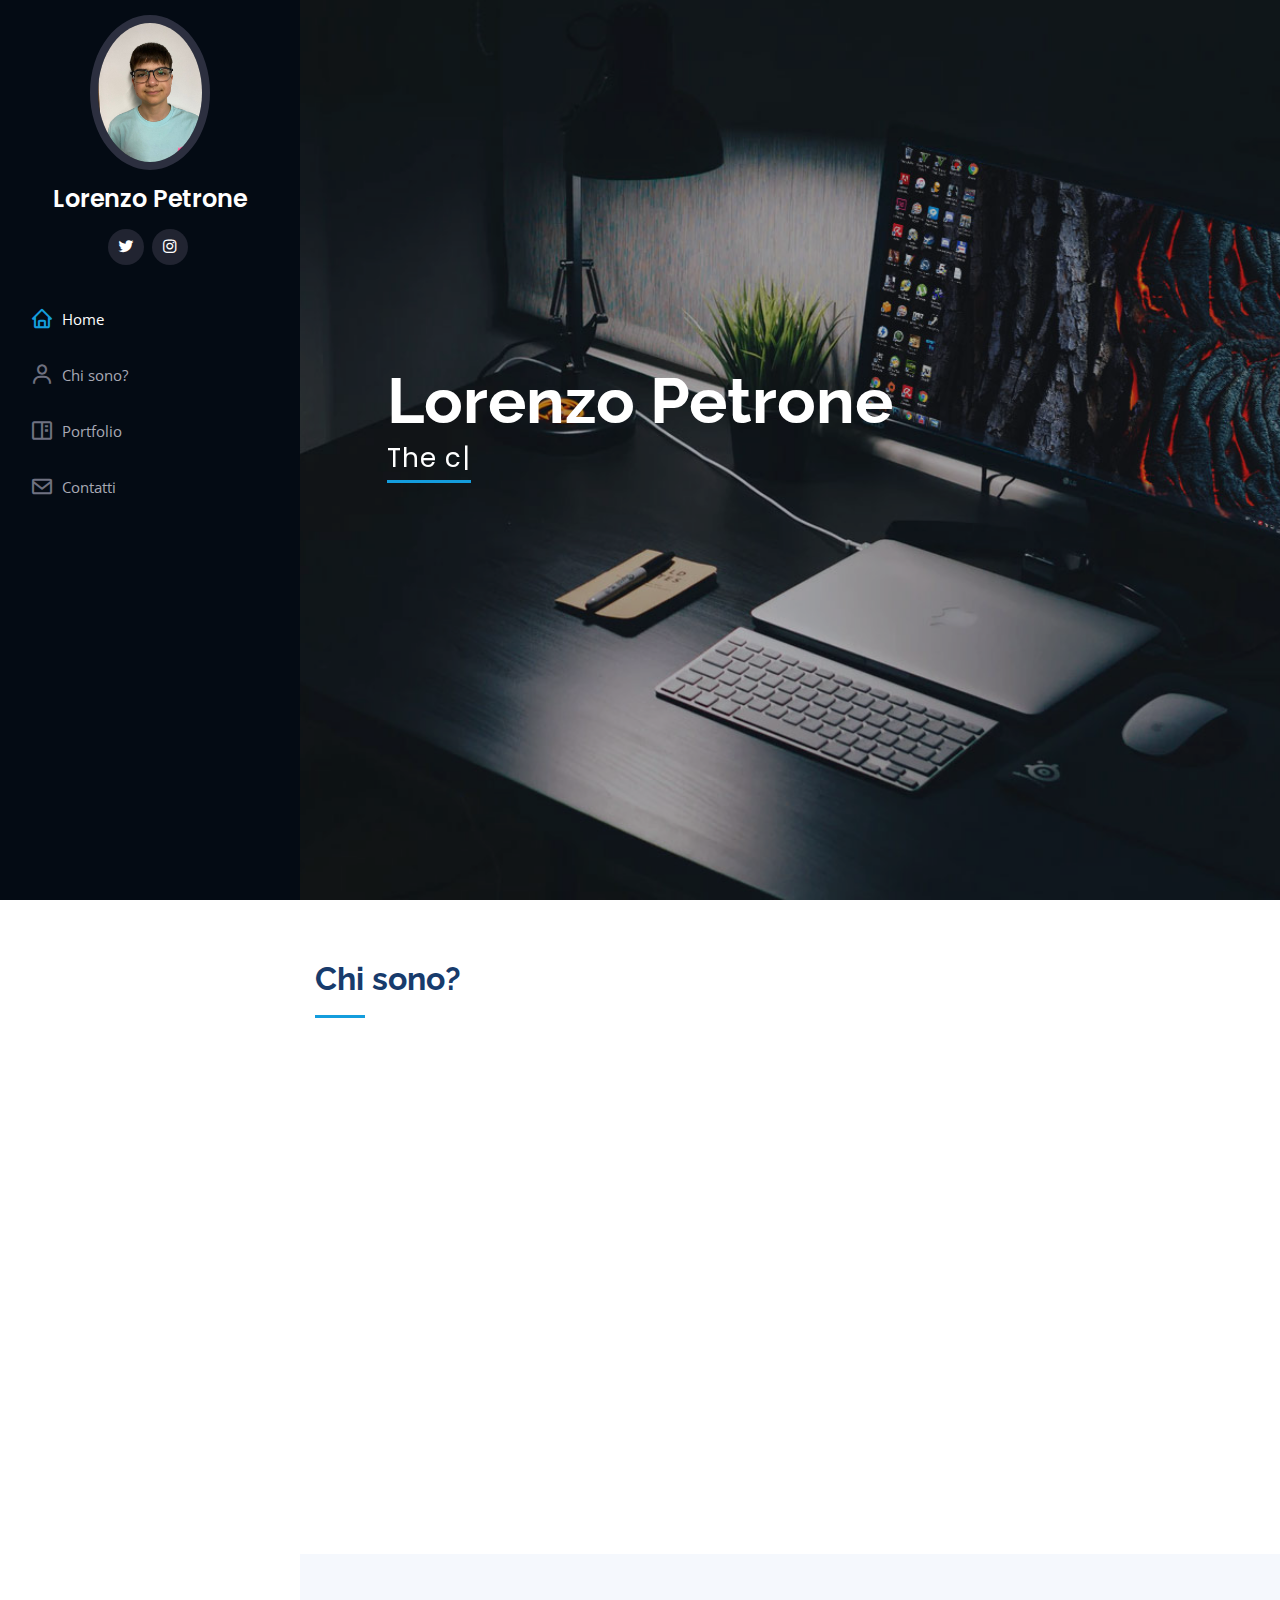
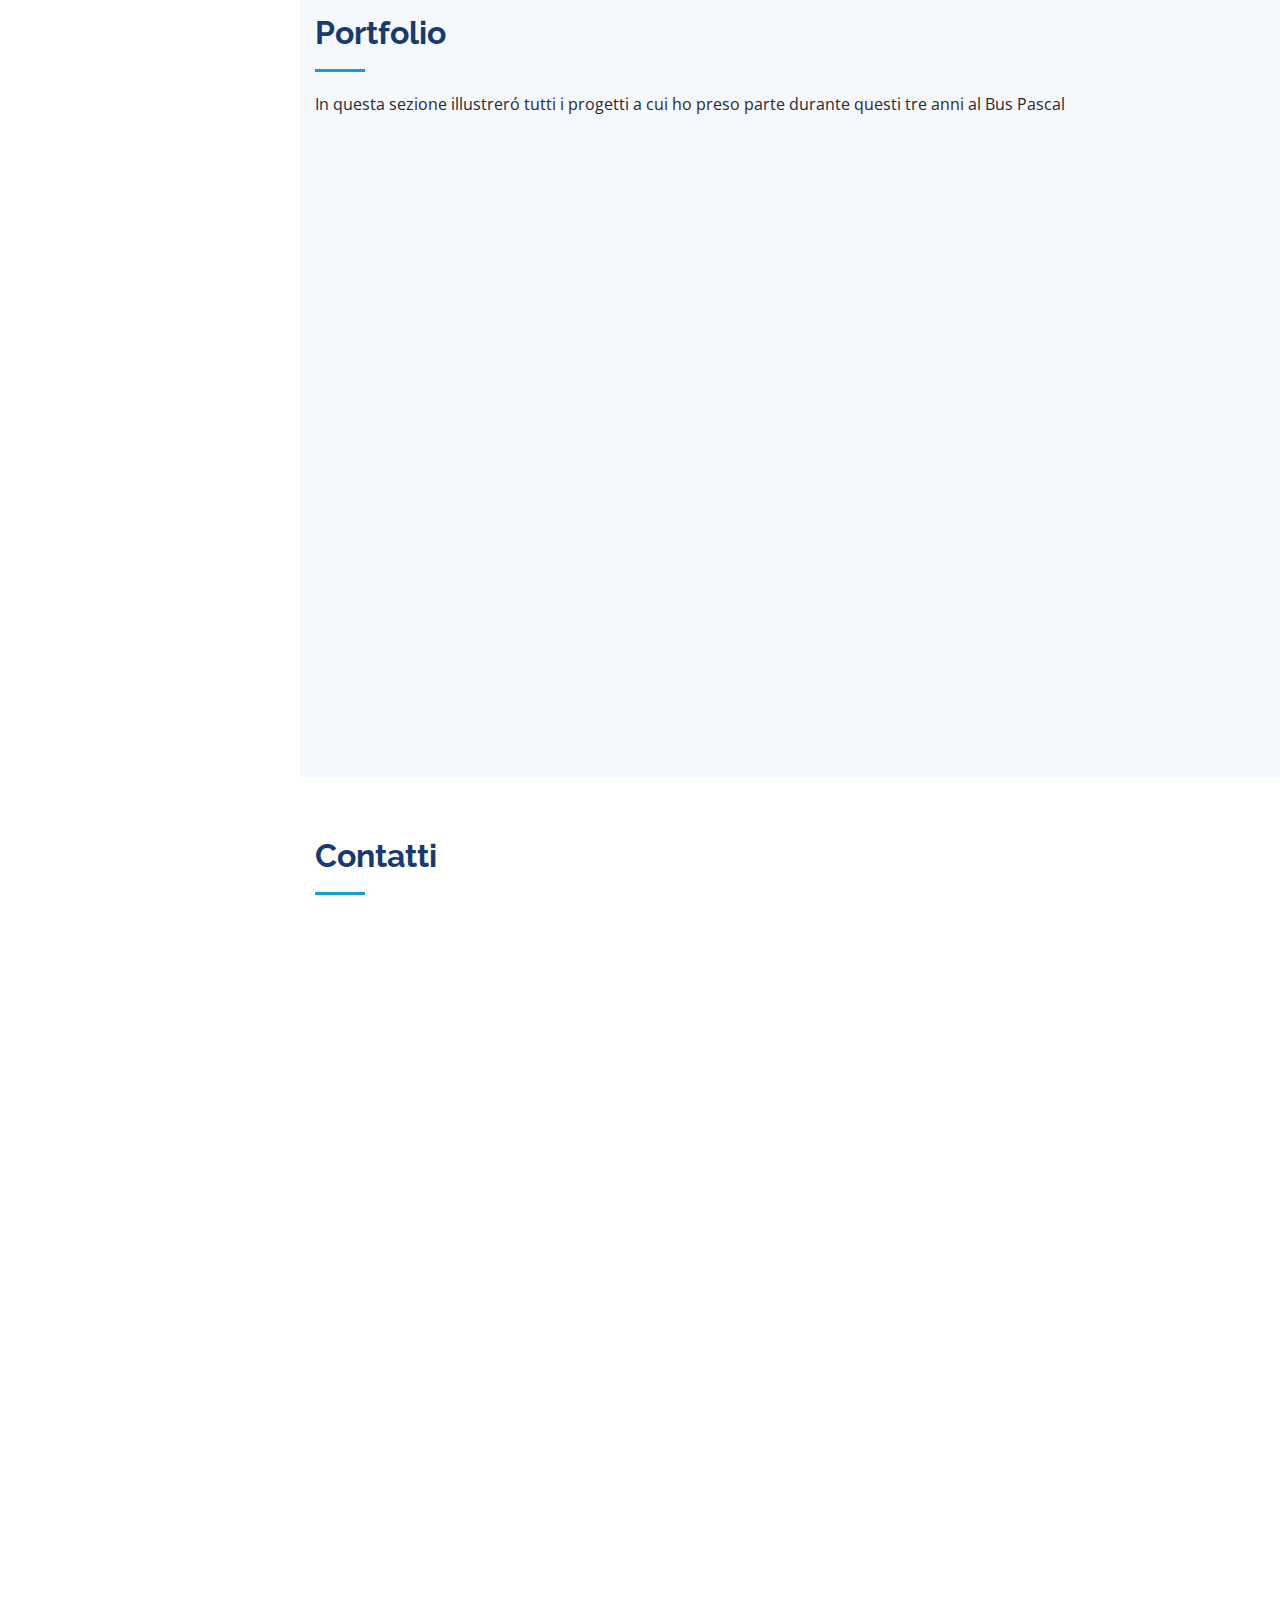
<file: index.html>
<!DOCTYPE html>
<html lang="en">

<head>
  <meta charset="utf-8">
  <meta content="width=device-width, initial-scale=1.0" name="viewport">

  <title>Portfolio</title>
  <meta content="" name="description">
  <meta content="" name="keywords">

  <!-- Favicons -->
  <link href="assets/img/favicon.png" rel="icon">
  <link href="assets/img/icona.png" rel="apple-touch-icon">

  <!-- Google Fonts -->
  <link href="https://fonts.googleapis.com/css?family=Open+Sans:300,300i,400,400i,600,600i,700,700i|Raleway:300,300i,400,400i,500,500i,600,600i,700,700i|Poppins:300,300i,400,400i,500,500i,600,600i,700,700i" rel="stylesheet">

  <!-- Vendor CSS Files -->
  <link href="assets/vendor/bootstrap/css/bootstrap.min.css" rel="stylesheet">
  <link href="assets/vendor/icofont/icofont.min.css" rel="stylesheet">
  <link href="assets/vendor/boxicons/css/boxicons.min.css" rel="stylesheet">
  <link href="assets/vendor/venobox/venobox.css" rel="stylesheet">
  <link href="assets/vendor/owl.carousel/assets/owl.carousel.min.css" rel="stylesheet">
  <link href="assets/vendor/aos/aos.css" rel="stylesheet">

  <!-- Template Main CSS File -->
  <link href="assets/css/style.css" rel="stylesheet">


</head>

<body>

  <!-- ======= Mobile nav toggle button ======= -->
  <button type="button" class="mobile-nav-toggle d-xl-none"><i class="icofont-navigation-menu"></i></button>

  <!-- ======= Header ======= -->
  <header id="header">
    <div class="d-flex flex-column">

      <div class="profile">
        <img src="assets/img/lorenzo.jpeg" alt="" class="img-fluid rounded-circle">
        <h1 class="text-light"><a href="index.html">Lorenzo Petrone</a></h1>
        <div class="social-links mt-3 text-center">
          <a href="#" class="twitter"><i class="bx bxl-twitter"></i></a>
          <a href="#" class="instagram"><i class="bx bxl-instagram"></i></a>
        </div>
      </div>

      <nav class="nav-menu">
        <ul>
          <li class="active"><a href="index.html"><i class="bx bx-home"></i> <span>Home</span></a></li>
          <li><a href="#about"><i class="bx bx-user"></i> <span>Chi sono?</span></a></li>
          <li><a href="#portfolio"><i class="bx bx-book-content"></i> Portfolio</a></li>
          <li><a href="#contact"><i class="bx bx-envelope"></i> Contatti</a></li>

        </ul>
      </nav><!-- .nav-menu -->
      <button type="button" class="mobile-nav-toggle d-xl-none"><i class="icofont-navigation-menu"></i></button>

    </div>
  </header><!-- End Header -->

  <!-- ======= Hero Section ======= -->
  <section id="hero" class="d-flex flex-column justify-content-center align-items-center">
    <div class="hero-container" data-aos="fade-in">
      <h1>Lorenzo Petrone</h1>
      <p><span class="typed" data-typed-items="The computer is the bicycle of our mind,Man remains the most extraordinary of computers,I do not fear computers.I fear lack of them,If you think your users are idiots only idiots will use it"></span></p>
    </div>
  </section><!-- End Hero -->

  <main id="main">

    <!-- ======= About Section ======= -->
    <section id="about" class="about">
      <div class="container">

        <div class="section-title">
          <h2>Chi sono?</h2>
        </div>

        <div class="row">
          <div class="col-lg-4" data-aos="fade-right">
            <img src="assets/img/lorenzo.jpeg" class="img-fluid" alt="" style="padding-top: 30px;">
          </div>
          <div class="col-lg-8 pt-4 pt-lg-0 content" data-aos="fade-left">
            <br>
            <br>
            <br>
            <h3>Lorenzo Petrone</h3>
            <p class="font-italic">
              <p>Sono Lorenzo Petrone studio presso la scuola I.I.S. Blaise Pascal ,al momento frequento il quarto anno relativo all'inddirizzo informatico </p>
            </p>
            <br>
            <div class="row">
              <div class="col-lg-6">
                <ul>
                  <li><i class="icofont-rounded-right"></i> <strong>Data di Nascita:</strong>23 Gennaio 2004</li>
                  <li><i class="icofont-rounded-right"></i> <strong>Sito:</strong> www.lorenzopetrone.com</li>
                  <li><i class="icofont-rounded-right"></i> <strong>Telefono:</strong> +39 3703125212</li>
                  
                </ul>
              </div>
              <div class="col-lg-6">
                <ul>
                  <li><i class="icofont-rounded-right"></i> <strong>Cittá:</strong> Reggio Emilia</li>
                  <li><i class="icofont-rounded-right"></i> <strong>Etá:</strong> 17</li>
                  <li><i class="icofont-rounded-right"></i> <strong>Email</strong> lorenzopetrone04@gmail.com</li>
                  
                </ul>
              </div>
            </div>
            
          </div>
        </div>

      </div>
    </section><!-- End About Section -->

    <!-- ======= Portfolio Section ======= -->
    <section id="portfolio" class="portfolio section-bg">
      <div class="container">

        <div class="section-title">
          <h2>Portfolio</h2>
          <p>In questa sezione illustreró tutti i progetti a cui ho preso parte durante questi tre anni al Bus Pascal</p>
        </div>

        <div class="row" data-aos="fade-up">
          <div class="col-lg-12 d-flex justify-content-center">
            <ul id="portfolio-flters">
              <li data-filter="*" class="filter-active">All</li>
              <li data-filter=".filter-primo">2019/20</li>
              <li data-filter=".filter-secondo">2020/21</li>
              <li data-filter=".filter-terzo">2021/22</li>
            </ul>
          </div>
        </div>

        <div class="row portfolio-container" data-aos="fade-up" data-aos-delay="100">

            <div class="col-lg-4 col-md-6 portfolio-item filter-primo">
                <div class="portfolio-wrap">
                    <img src="assets/img/portfolio/Cisco-logo-1.png" class="img-fluid" alt="">
                    <div class="portfolio-links">
                        <a href="assets/img/portfolio/Cisco-logo-1.png" data-gall="portfolioGallery" class="venobox" title="Monta Smonta"><i class="bx bx-plus"></i></a>
                        <a href="montasmonta.html" title="More Details"><i class="bx bx-link"></i></a>
                    </div>
                </div>
            </div>

            <div class="col-lg-4 col-md-6 portfolio-item filter-secondo">
                <div class="portfolio-wrap">
                    <img src="assets/img/portfolio/cna.png" class="img-fluid" alt="">
                    <div class="portfolio-links">
                        <a href="assets/img/portfolio/cna.png" data-gall="portfolioGallery" class="venobox" title="Progetto In Costruzione"><i class="bx bx-plus"></i></a>
                        <a href="CNA.html" title="More Details"><i class="bx bx-link"></i></a>
                    </div>
                </div>
            </div>

            <div class="col-lg-4 col-md-6 portfolio-item filter-terzo">
                <div class="portfolio-wrap">
                    <img src="assets/img/portfolio/seo.jpg" class="img-fluid" alt="">
                    <div class="portfolio-links">
                        <a href="assets/img/portfolio/seo.jpg" data-gall="portfolioGallery" class="venobox" title="Seo"><i class="bx bx-plus"></i></a>
                        <a href="seo.html" title="More Details"><i class="bx bx-link"></i></a>
                    </div>
                </div>
            </div>

            <div class="col-lg-4 col-md-6 portfolio-item filter-terzo">
                <div class="portfolio-wrap">
                    <img src="assets/img/portfolio/alternanza.jpg" class="img-fluid" alt="">
                    <div class="portfolio-links">
                        <a href="assets/img/portfolio/alternanza.jpg" data-gall="portfolioGallery" class="venobox" title="alternzanza"><i class="bx bx-plus"></i></a>
                        <a href="alternanza.html" title="More Details"><i class="bx bx-link"></i></a>
                    </div>
                </div>
            </div>

        </div>

      </div>
    </section><!-- End Portfolio Section -->



    <!-- ======= Contact Section ======= -->
    <section id="contact" class="contact">
      <div class="container">

        <div class="section-title">
          <h2>Contatti</h2>
        </div>

        <div class="row" data-aos="fade-in">

          <div class="col-lg-5 d-flex align-items-stretch">
            <div class="info">
              <div class="address">
                <i class="icofont-google-map"></i>
                <h4>Posizione:</h4>
                <p>Via Tito speri , 8</p>
              </div>

              <div class="email">
                <i class="icofont-envelope"></i>
                <h4>Email:</h4>
                <p>lorenzopetrone04@gmail.com</p>
              </div>

              <div class="phone">
                <i class="icofont-phone"></i>
                <h4>Telefono:</h4>
                <p>+39 370 312 5212</p>
              </div>
              <iframe src="https://www.google.com/maps/embed?pb=!1m18!1m12!1m3!1d2835.4404661417857!2d10.599377551640728!3d44.710621378996855!2m3!1f0!2f0!3f0!3m2!1i1024!2i768!4f13.1!3m3!1m2!1s0x47801b8a8cbc4b45%3A0x7b03db512d915c7a!2sVia%20Tito%20Speri%2C%208%2C%2042124%20Reggio%20Emilia%20RE!5e0!3m2!1sit!2sit!4v1617472714247!5m2!1sit!2sit" frameborder="0" style="border:0; width: 100%; height: 290px;" allowfullscreen></iframe>
            </div>

          </div>

          <div class="col-lg-7 mt-5 mt-lg-0 d-flex align-items-stretch">
            <form action="" method="post" role="form" class="php-email-form">
              <div class="form-row">
                <div class="form-group col-md-6">
                  <label for="name">Nome</label>
                  <input type="text" name="name" class="form-control" id="name" data-rule="minlen:4" data-msg="Please enter at least 4 chars" />
                  <div class="validate"></div>
                </div>
                <div class="form-group col-md-6">
                  <label for="name">Email</label>
                  <input type="email" class="form-control" name="email" id="email" data-rule="email" data-msg="Please enter a valid email" />
                  <div class="validate"></div>
                </div>
              </div>
              <div class="form-group">
                <label for="name">Sogetto</label>
                <input type="text" class="form-control" name="subject" id="subject" data-rule="minlen:4" data-msg="Please enter at least 8 chars of subject" />
                <div class="validate"></div>
              </div>
              <div class="form-group">
                <label for="name">Messaggio</label>
                <textarea class="form-control" name="message" rows="10" data-rule="required" data-msg="Please write something for us"></textarea>
                <div class="validate"></div>
              </div>
              <div class="text-center"><button type="submit">Invia Messaggio</button></div>
            </form>
          </div>

        </div>

      </div>
    </section><!-- End Contact Section -->

  </main><!-- End #main -->


  <a href="#" class="back-to-top"><i class="icofont-simple-up"></i></a>

  <!-- Vendor JS Files -->
  <script src="assets/vendor/jquery/jquery.min.js"></script>
  <script src="assets/vendor/bootstrap/js/bootstrap.bundle.min.js"></script>
  <script src="assets/vendor/jquery.easing/jquery.easing.min.js"></script>
  <script src="assets/vendor/php-email-form/validate.js"></script>
  <script src="assets/vendor/waypoints/jquery.waypoints.min.js"></script>
  <script src="assets/vendor/counterup/counterup.min.js"></script>
  <script src="assets/vendor/isotope-layout/isotope.pkgd.min.js"></script>
  <script src="assets/vendor/venobox/venobox.min.js"></script>
  <script src="assets/vendor/owl.carousel/owl.carousel.min.js"></script>
  <script src="assets/vendor/typed.js/typed.min.js"></script>
  <script src="assets/vendor/aos/aos.js"></script>

  <!-- Template Main JS File -->
  <script src="assets/js/main.js"></script>

</body>

</html>
</file>
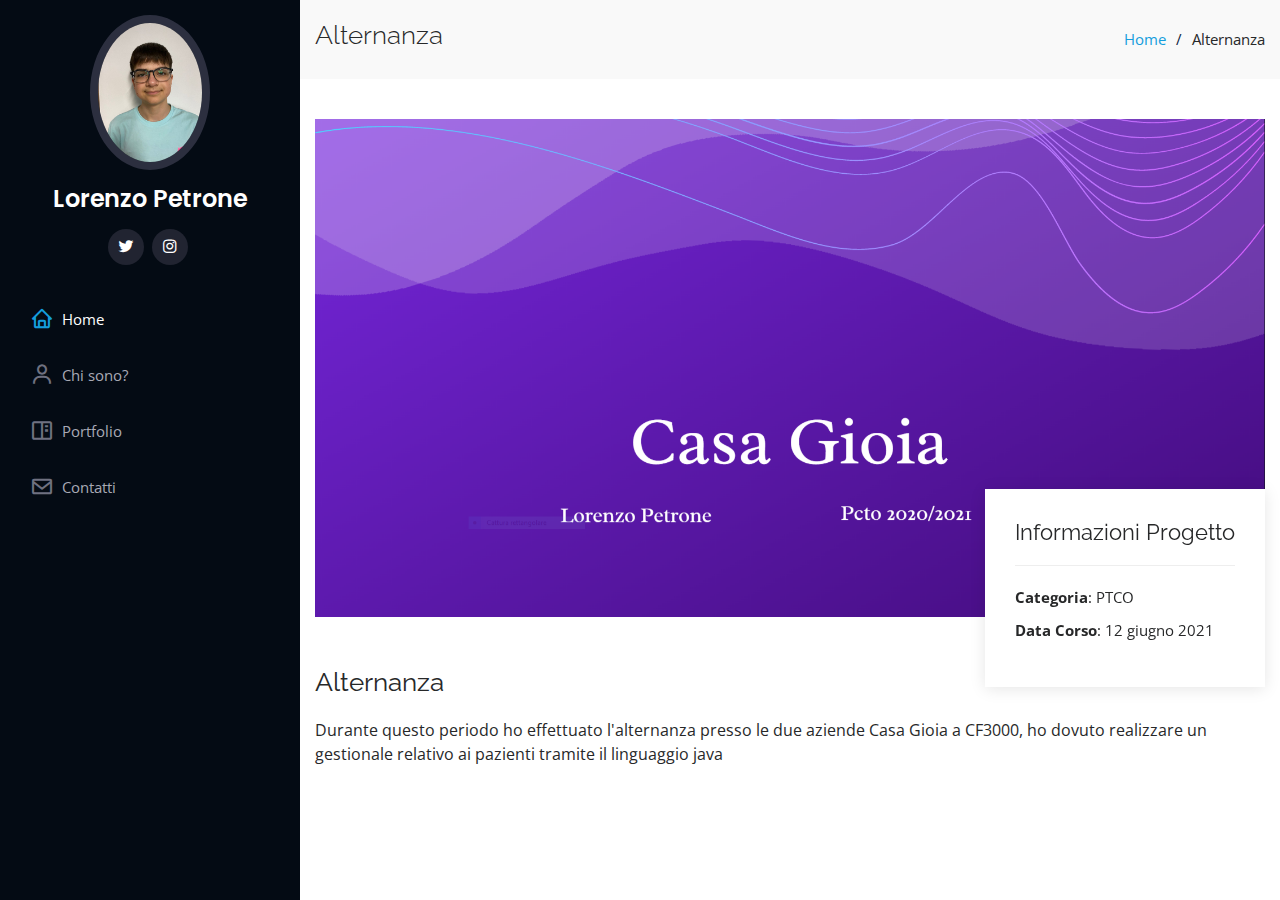
<file: alternanza.html>
<!DOCTYPE html>
<html lang="en">

<head>
  <meta charset="utf-8">
  <meta content="width=device-width, initial-scale=1.0" name="viewport">

  <title>Portfolio</title>
  <meta content="" name="description">
  <meta content="" name="keywords">

  <!-- Favicons -->
  <link href="assets/img/favicon.png" rel="icon">
  <link href="assets/img/apple-touch-icon.png" rel="apple-touch-icon">

  <!-- Google Fonts -->
  <link href="https://fonts.googleapis.com/css?family=Open+Sans:300,300i,400,400i,600,600i,700,700i|Raleway:300,300i,400,400i,500,500i,600,600i,700,700i|Poppins:300,300i,400,400i,500,500i,600,600i,700,700i" rel="stylesheet">

  <!-- Vendor CSS Files -->
  <link href="assets/vendor/bootstrap/css/bootstrap.min.css" rel="stylesheet">
  <link href="assets/vendor/icofont/icofont.min.css" rel="stylesheet">
  <link href="assets/vendor/boxicons/css/boxicons.min.css" rel="stylesheet">
  <link href="assets/vendor/venobox/venobox.css" rel="stylesheet">
  <link href="assets/vendor/owl.carousel/assets/owl.carousel.min.css" rel="stylesheet">
  <link href="assets/vendor/aos/aos.css" rel="stylesheet">

  <!-- Template Main CSS File -->
  <link href="assets/css/style.css" rel="stylesheet">
</head>

<body>

  <!-- ======= Mobile nav toggle button ======= -->
  <button type="button" class="mobile-nav-toggle d-xl-none"><i class="icofont-navigation-menu"></i></button>

  <!-- ======= Header ======= -->
  <header id="header">
    <div class="d-flex flex-column">

      <div class="profile">
        <img src="assets/img/lorenzo.jpeg" alt="" class="img-fluid rounded-circle">
        <h1 class="text-light"><a href="index.html">Lorenzo Petrone</a></h1>
        <div class="social-links mt-3 text-center">
          <a href="#" class="twitter"><i class="bx bxl-twitter"></i></a>
          <a href="#" class="instagram"><i class="bx bxl-instagram"></i></a>
        </div>
      </div>

      <nav class="nav-menu">
        <ul>
          <li class="active"><a href="index.html"><i class="bx bx-home"></i> <span>Home</span></a></li>
          <li><a href="#about"><i class="bx bx-user"></i> <span>Chi sono?</span></a></li>
          <li><a href="#portfolio"><i class="bx bx-book-content"></i> Portfolio</a></li>
          <li><a href="#contact"><i class="bx bx-envelope"></i> Contatti</a></li>

        </ul>
      </nav><!-- .nav-menu -->
      <button type="button" class="mobile-nav-toggle d-xl-none"><i class="icofont-navigation-menu"></i></button>

    </div>
  </header><!-- End Header -->

  <main id="main">

    <!-- ======= Breadcrumbs ======= -->
    <section id="breadcrumbs" class="breadcrumbs">
      <div class="container">

        <div class="d-flex justify-content-between align-items-center">
          <h2>Alternanza</h2>
          <ol>
            <li><a href="index.html">Home</a></li>
            <li>Alternanza</li>
          </ol>
        </div>

      </div>
    </section><!-- End Breadcrumbs -->

    <!-- ======= Portfolio Details Section ======= -->
    <section id="portfolio-details" class="portfolio-details">
      <div class="container">

        <div class="portfolio-details-container">

          <div class="owl-carousel portfolio-details-carousel">
            <img src="assets/img/alternanza.PNG" class="img-fluid" alt="">
          </div>

          <div class="portfolio-info">
            <h3>Informazioni Progetto</h3>
            <ul>
              <li><strong>Categoria</strong>: PTCO</li>
              <li><strong>Data Corso</strong>:  12 giugno 2021</li>
            </ul>
          </div>

        </div>

        <div class="portfolio-description">
          <h2>Alternanza</h2>
          <p>
              Durante questo periodo ho effettuato l'alternanza presso le due aziende Casa Gioia a CF3000, ho dovuto realizzare un gestionale relativo ai pazienti tramite il linguaggio java
          </p>
       

      </div>
    </section><!-- End Portfolio Details Section -->



  <a href="#" class="back-to-top"><i class="icofont-simple-up"></i></a>

  <!-- Vendor JS Files -->
  <script src="assets/vendor/jquery/jquery.min.js"></script>
  <script src="assets/vendor/bootstrap/js/bootstrap.bundle.min.js"></script>
  <script src="assets/vendor/jquery.easing/jquery.easing.min.js"></script>
  <script src="assets/vendor/php-email-form/validate.js"></script>
  <script src="assets/vendor/waypoints/jquery.waypoints.min.js"></script>
  <script src="assets/vendor/counterup/counterup.min.js"></script>
  <script src="assets/vendor/isotope-layout/isotope.pkgd.min.js"></script>
  <script src="assets/vendor/venobox/venobox.min.js"></script>
  <script src="assets/vendor/owl.carousel/owl.carousel.min.js"></script>
  <script src="assets/vendor/typed.js/typed.min.js"></script>
  <script src="assets/vendor/aos/aos.js"></script>

  <!-- Template Main JS File -->
  <script src="assets/js/main.js"></script>

</body>

</html>
</file>
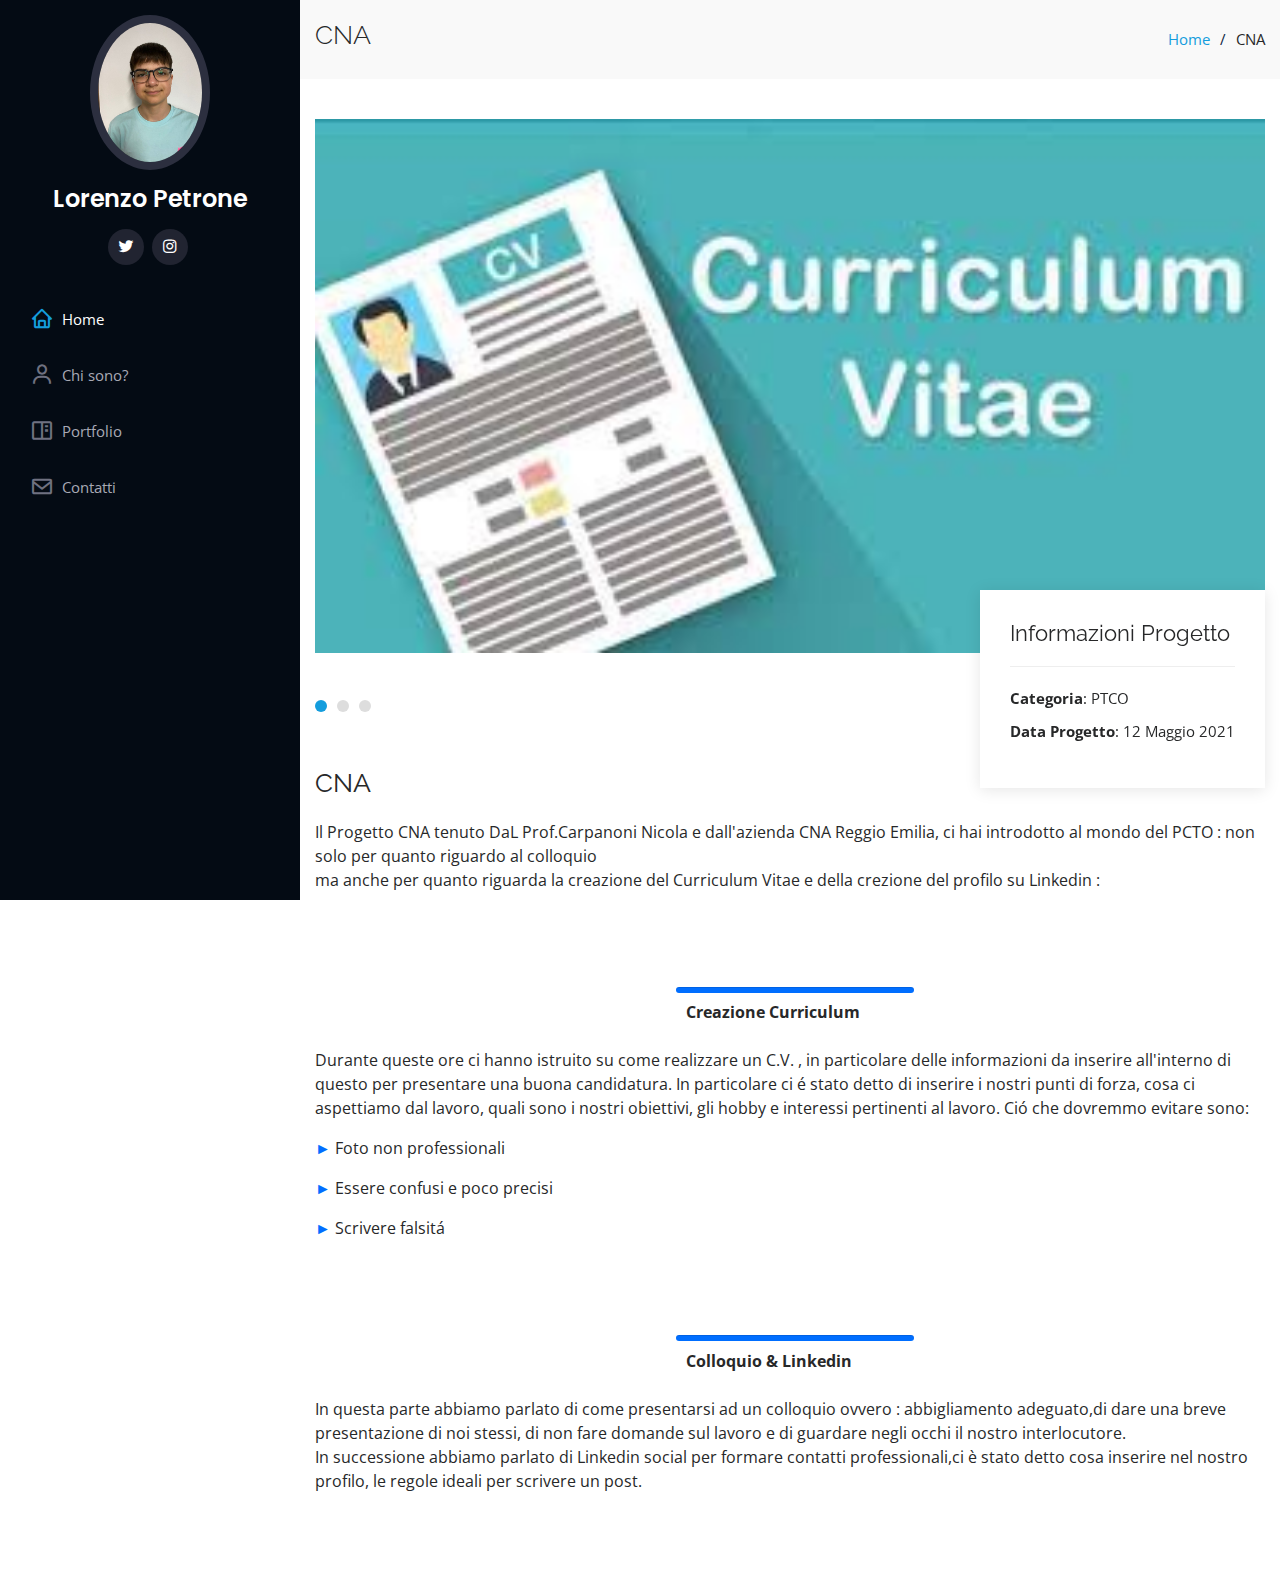
<file: CNA.html>
<!DOCTYPE html>
<html lang="en">

<head>
  <meta charset="utf-8">
  <meta content="width=device-width, initial-scale=1.0" name="viewport">

  <title>Portfolio</title>
  <meta content="" name="description">
  <meta content="" name="keywords">

  <!-- Favicons -->
  <link href="assets/img/favicon.png" rel="icon">
  <link href="assets/img/apple-touch-icon.png" rel="apple-touch-icon">

  <!-- Google Fonts -->
  <link href="https://fonts.googleapis.com/css?family=Open+Sans:300,300i,400,400i,600,600i,700,700i|Raleway:300,300i,400,400i,500,500i,600,600i,700,700i|Poppins:300,300i,400,400i,500,500i,600,600i,700,700i" rel="stylesheet">

  <!-- Vendor CSS Files -->
  <link href="assets/vendor/bootstrap/css/bootstrap.min.css" rel="stylesheet">
  <link href="assets/vendor/icofont/icofont.min.css" rel="stylesheet">
  <link href="assets/vendor/boxicons/css/boxicons.min.css" rel="stylesheet">
  <link href="assets/vendor/venobox/venobox.css" rel="stylesheet">
  <link href="assets/vendor/owl.carousel/assets/owl.carousel.min.css" rel="stylesheet">
  <link href="assets/vendor/aos/aos.css" rel="stylesheet">

  <!-- Template Main CSS File -->
  <link href="assets/css/style.css" rel="stylesheet">
</head>

<body>

  <!-- ======= Mobile nav toggle button ======= -->
  <button type="button" class="mobile-nav-toggle d-xl-none"><i class="icofont-navigation-menu"></i></button>

  <!-- ======= Header ======= -->
  <header id="header">
    <div class="d-flex flex-column">

      <div class="profile">
        <img src="assets/img/lorenzo.jpeg" alt="" class="img-fluid rounded-circle">
        <h1 class="text-light"><a href="index.html">Lorenzo Petrone</a></h1>
        <div class="social-links mt-3 text-center">
          <a href="#" class="twitter"><i class="bx bxl-twitter"></i></a>
          <a href="#" class="instagram"><i class="bx bxl-instagram"></i></a>
        </div>
      </div>

      <nav class="nav-menu">
        <ul>
          <li class="active"><a href="index.html"><i class="bx bx-home"></i> <span>Home</span></a></li>
          <li><a href="#about"><i class="bx bx-user"></i> <span>Chi sono?</span></a></li>
          <li><a href="#portfolio"><i class="bx bx-book-content"></i> Portfolio</a></li>
          <li><a href="#contact"><i class="bx bx-envelope"></i> Contatti</a></li>

        </ul>
      </nav><!-- .nav-menu -->
      <button type="button" class="mobile-nav-toggle d-xl-none"><i class="icofont-navigation-menu"></i></button>

    </div>
  </header><!-- End Header -->

  <main id="main">

    <!-- ======= Breadcrumbs ======= -->
    <section id="breadcrumbs" class="breadcrumbs">
      <div class="container">

        <div class="d-flex justify-content-between align-items-center">
          <h2>CNA</h2>
          <ol>
            <li><a href="index.html">Home</a></li>
            <li>CNA</li>
          </ol>
        </div>

      </div>
    </section><!-- End Breadcrumbs -->

    <!-- ======= Portfolio Details Section ======= -->
    <section id="portfolio-details" class="portfolio-details">
      <div class="container">

        <div class="portfolio-details-container">

          <div class="owl-carousel portfolio-details-carousel">
            <img src="assets/img/vitae.jpg" class="img-fluid" alt="">
            <img src="assets/img/colloquio.png" class="img-fluid" alt="">
            <img src="assets/img/linkedin.png" class="img-fluid" alt="">
          </div>

          <div class="portfolio-info">
            <h3>Informazioni Progetto</h3>
            <ul>
              <li><strong>Categoria</strong>: PTCO</li>
              <li><strong>Data Progetto</strong>: 12 Maggio 2021</li>
            </ul>
          </div>

        </div>

        <div class="portfolio-description">
          <h2>CNA</h2>
          <p>
            Il Progetto CNA tenuto DaL Prof.Carpanoni Nicola e dall'azienda CNA Reggio Emilia, ci hai introdotto al mondo del PCTO : non solo per quanto riguardo al colloquio <br>
            ma anche per quanto riguarda la creazione del Curriculum Vitae e della crezione del profilo su Linkedin : 
          </p>
          <div class="linea">
            <hr style="margin-top:10%">
            <div style="margin-left: 39%;margin-top:-40px"><strong>Creazione Curriculum</strong></div><br>
          </div>
          <p>
            Durante queste ore ci hanno istruito su come realizzare un C.V. , in particolare delle informazioni da inserire all'interno di questo per presentare una buona candidatura.
            In particolare ci é stato detto di inserire i nostri punti di forza, cosa ci aspettiamo dal lavoro, quali sono i nostri obiettivi, gli hobby e interessi pertinenti al lavoro.
            Ció che dovremmo evitare sono: 
            <p> <span style="color: #006eff">► </span>   Foto non professionali</p>
            <p> <span style="color: #006eff">► </span>   Essere confusi e poco precisi</p>
            <p> <span style="color: #006eff">► </span>   Scrivere falsitá</p>
          </p>
          <div class="linea">
            <hr style="margin-top:10%">
            <div style="margin-left: 39%;margin-top:-40px"><strong>Colloquio & Linkedin </strong></div><br>
          </div>
          <p>
            In questa parte abbiamo parlato di come presentarsi ad un colloquio ovvero : abbigliamento adeguato,di dare una breve presentazione di noi stessi, di non fare domande sul lavoro e di guardare negli occhi il nostro interlocutore.<br>
            In successione abbiamo parlato di Linkedin social per formare contatti professionali,ci è stato detto cosa inserire nel nostro profilo, le regole ideali per scrivere un post.<br>
          </p>
        </div>

      </div>
    </section><!-- End Portfolio Details Section -->



  <a href="#" class="back-to-top"><i class="icofont-simple-up"></i></a>

  <!-- Vendor JS Files -->
  <script src="assets/vendor/jquery/jquery.min.js"></script>
  <script src="assets/vendor/bootstrap/js/bootstrap.bundle.min.js"></script>
  <script src="assets/vendor/jquery.easing/jquery.easing.min.js"></script>
  <script src="assets/vendor/php-email-form/validate.js"></script>
  <script src="assets/vendor/waypoints/jquery.waypoints.min.js"></script>
  <script src="assets/vendor/counterup/counterup.min.js"></script>
  <script src="assets/vendor/isotope-layout/isotope.pkgd.min.js"></script>
  <script src="assets/vendor/venobox/venobox.min.js"></script>
  <script src="assets/vendor/owl.carousel/owl.carousel.min.js"></script>
  <script src="assets/vendor/typed.js/typed.min.js"></script>
  <script src="assets/vendor/aos/aos.js"></script>

  <!-- Template Main JS File -->
  <script src="assets/js/main.js"></script>

</body>

</html>
</file>
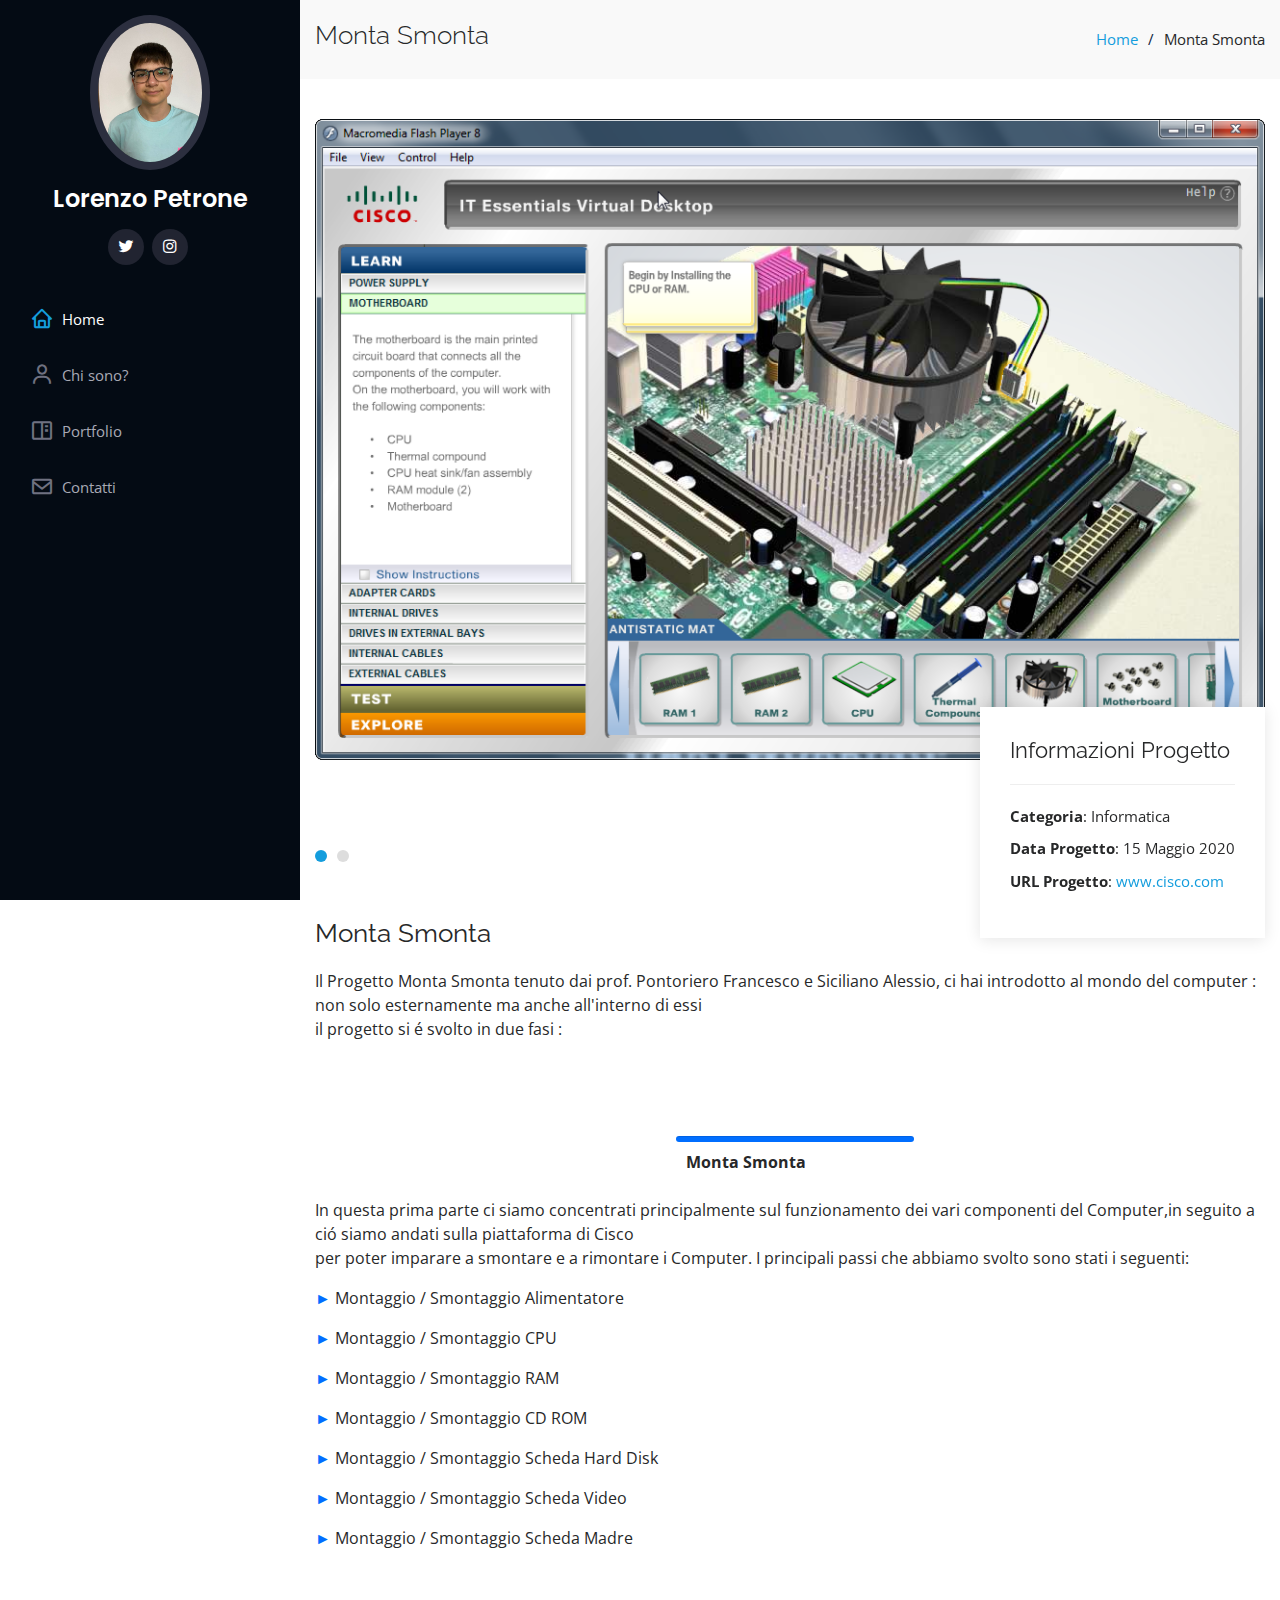
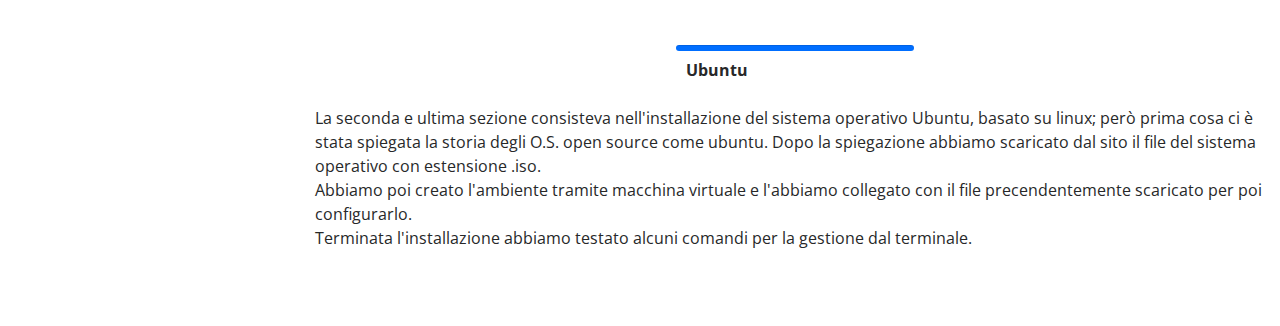
<file: montasmonta.html>
<!DOCTYPE html>
<html lang="en">

<head>
  <meta charset="utf-8">
  <meta content="width=device-width, initial-scale=1.0" name="viewport">

  <title>Portfolio</title>
  <meta content="" name="description">
  <meta content="" name="keywords">

  <!-- Favicons -->
  <link href="assets/img/favicon.png" rel="icon">
  <link href="assets/img/icona.png" rel="apple-touch-icon">

  <!-- Google Fonts -->
  <link href="https://fonts.googleapis.com/css?family=Open+Sans:300,300i,400,400i,600,600i,700,700i|Raleway:300,300i,400,400i,500,500i,600,600i,700,700i|Poppins:300,300i,400,400i,500,500i,600,600i,700,700i" rel="stylesheet">

  <!-- Vendor CSS Files -->
  <link href="assets/vendor/bootstrap/css/bootstrap.min.css" rel="stylesheet">
  <link href="assets/vendor/icofont/icofont.min.css" rel="stylesheet">
  <link href="assets/vendor/boxicons/css/boxicons.min.css" rel="stylesheet">
  <link href="assets/vendor/venobox/venobox.css" rel="stylesheet">
  <link href="assets/vendor/owl.carousel/assets/owl.carousel.min.css" rel="stylesheet">
  <link href="assets/vendor/aos/aos.css" rel="stylesheet">

  <!-- Template Main CSS File -->
  <link href="assets/css/style.css" rel="stylesheet">
</head>

<body>

  <!-- ======= Mobile nav toggle button ======= -->
  <button type="button" class="mobile-nav-toggle d-xl-none"><i class="icofont-navigation-menu"></i></button>

  <!-- ======= Header ======= -->
  <header id="header">
    <div class="d-flex flex-column">

      <div class="profile">
        <img src="assets/img/lorenzo.jpeg" alt="" class="img-fluid rounded-circle">
        <h1 class="text-light"><a href="index.html">Lorenzo Petrone</a></h1>
        <div class="social-links mt-3 text-center">
          <a href="#" class="twitter"><i class="bx bxl-twitter"></i></a>
          <a href="#" class="instagram"><i class="bx bxl-instagram"></i></a>
        </div>
      </div>

      <nav class="nav-menu">
        <ul>
          <li class="active"><a href="index.html"><i class="bx bx-home"></i> <span>Home</span></a></li>
          <li><a href="#about"><i class="bx bx-user"></i> <span>Chi sono?</span></a></li>
          <li><a href="#portfolio"><i class="bx bx-book-content"></i> Portfolio</a></li>
          <li><a href="#contact"><i class="bx bx-envelope"></i> Contatti</a></li>

        </ul>
      </nav><!-- .nav-menu -->
      <button type="button" class="mobile-nav-toggle d-xl-none"><i class="icofont-navigation-menu"></i></button>

    </div>
  </header><!-- End Header -->

  <main id="main">

    <!-- ======= Breadcrumbs ======= -->
    <section id="breadcrumbs" class="breadcrumbs">
      <div class="container">

        <div class="d-flex justify-content-between align-items-center">
          <h2>Monta Smonta</h2>
          <ol>
            <li><a href="index.html">Home</a></li>
            <li>Monta Smonta</li>
          </ol>
        </div>

      </div>
    </section><!-- End Breadcrumbs -->

    <!-- ======= Portfolio Details Section ======= -->
    <section id="portfolio-details" class="portfolio-details">
      <div class="container">

        <div class="portfolio-details-container">

          <div class="owl-carousel portfolio-details-carousel">
            <img src="assets/img/cisco.png" class="img-fluid" alt="">
            <img src="assets/img/ubuntu.png" style="height: 720px;"class="img-fluid" alt="">
          </div>

          <div class="portfolio-info">
            <h3>Informazioni Progetto</h3>
            <ul>
              <li><strong>Categoria</strong>: Informatica</li>
              <li><strong>Data Progetto</strong>: 15 Maggio 2020</li>
              <li><strong>URL Progetto</strong>: <a href="https://www.cisco.com/c/it_it/about/bridge-to-possible.html?dtid=pseggl000183&oid=otrco024998&ccid=CC000870&gclid=CjwKCAjwy42FBhB2EiwAJY0yQtV5wSNETpNFonmDhpiLNx2NQExkyXDk4BK_zZWLL7I1xxqbBGvw_xoCXzUQAvD_BwE&gclsrc=aw.ds">www.cisco.com</a></li>
            </ul>
          </div>

        </div>

        <div class="portfolio-description">
          <h2>Monta Smonta</h2>
          <p>
            Il Progetto Monta Smonta tenuto dai prof. Pontoriero Francesco e Siciliano Alessio, ci hai introdotto al mondo del computer : non solo esternamente ma anche all'interno di essi <br>
            il progetto si é svolto in due fasi : 
          </p>
          <div class="linea">
            <hr style="margin-top:10%">
            <div style="margin-left: 39%;margin-top:-40px"><strong>Monta Smonta</strong></div><br>
          </div>
          <p>
            In questa prima parte ci siamo concentrati principalmente sul funzionamento dei vari componenti del Computer,in seguito a ció siamo andati sulla piattaforma di Cisco <br>
            per poter imparare a smontare e a rimontare i Computer. I principali passi che abbiamo svolto sono stati i seguenti: 
            <p> <span style="color: #006eff">► </span>   Montaggio / Smontaggio Alimentatore</p>
            <p> <span style="color: #006eff">► </span>   Montaggio / Smontaggio CPU</p>
            <p> <span style="color: #006eff">► </span>   Montaggio / Smontaggio RAM</p>
            <p> <span style="color: #006eff">► </span>   Montaggio / Smontaggio CD ROM</p>
            <p> <span style="color: #006eff">► </span>   Montaggio / Smontaggio Scheda Hard Disk</p>
            <p> <span style="color: #006eff">► </span>   Montaggio / Smontaggio Scheda Video</p>
            <p> <span style="color: #006eff">► </span>   Montaggio / Smontaggio Scheda Madre</p>
          </p>
          <div class="linea">
            <hr style="margin-top:10%">
            <div style="margin-left: 39%;margin-top:-40px"><strong>Ubuntu</strong></div><br>
          </div>
          <p>
            La seconda e ultima sezione consisteva nell'installazione del sistema operativo Ubuntu, basato su linux; però prima cosa ci è stata spiegata la storia degli O.S. open source come ubuntu.
            Dopo la spiegazione abbiamo scaricato dal sito il file del sistema operativo con estensione .iso.<br>
            Abbiamo poi creato l'ambiente tramite macchina virtuale e l'abbiamo collegato con il file precendentemente scaricato per poi configurarlo.<br>
            Terminata l'installazione abbiamo testato alcuni comandi per la gestione dal terminale.
          </p>
        </div>

      </div>
    </section><!-- End Portfolio Details Section -->



  <a href="#" class="back-to-top"><i class="icofont-simple-up"></i></a>

  <!-- Vendor JS Files -->
  <script src="assets/vendor/jquery/jquery.min.js"></script>
  <script src="assets/vendor/bootstrap/js/bootstrap.bundle.min.js"></script>
  <script src="assets/vendor/jquery.easing/jquery.easing.min.js"></script>
  <script src="assets/vendor/php-email-form/validate.js"></script>
  <script src="assets/vendor/waypoints/jquery.waypoints.min.js"></script>
  <script src="assets/vendor/counterup/counterup.min.js"></script>
  <script src="assets/vendor/isotope-layout/isotope.pkgd.min.js"></script>
  <script src="assets/vendor/venobox/venobox.min.js"></script>
  <script src="assets/vendor/owl.carousel/owl.carousel.min.js"></script>
  <script src="assets/vendor/typed.js/typed.min.js"></script>
  <script src="assets/vendor/aos/aos.js"></script>

  <!-- Template Main JS File -->
  <script src="assets/js/main.js"></script>

</body>

</html>
</file>
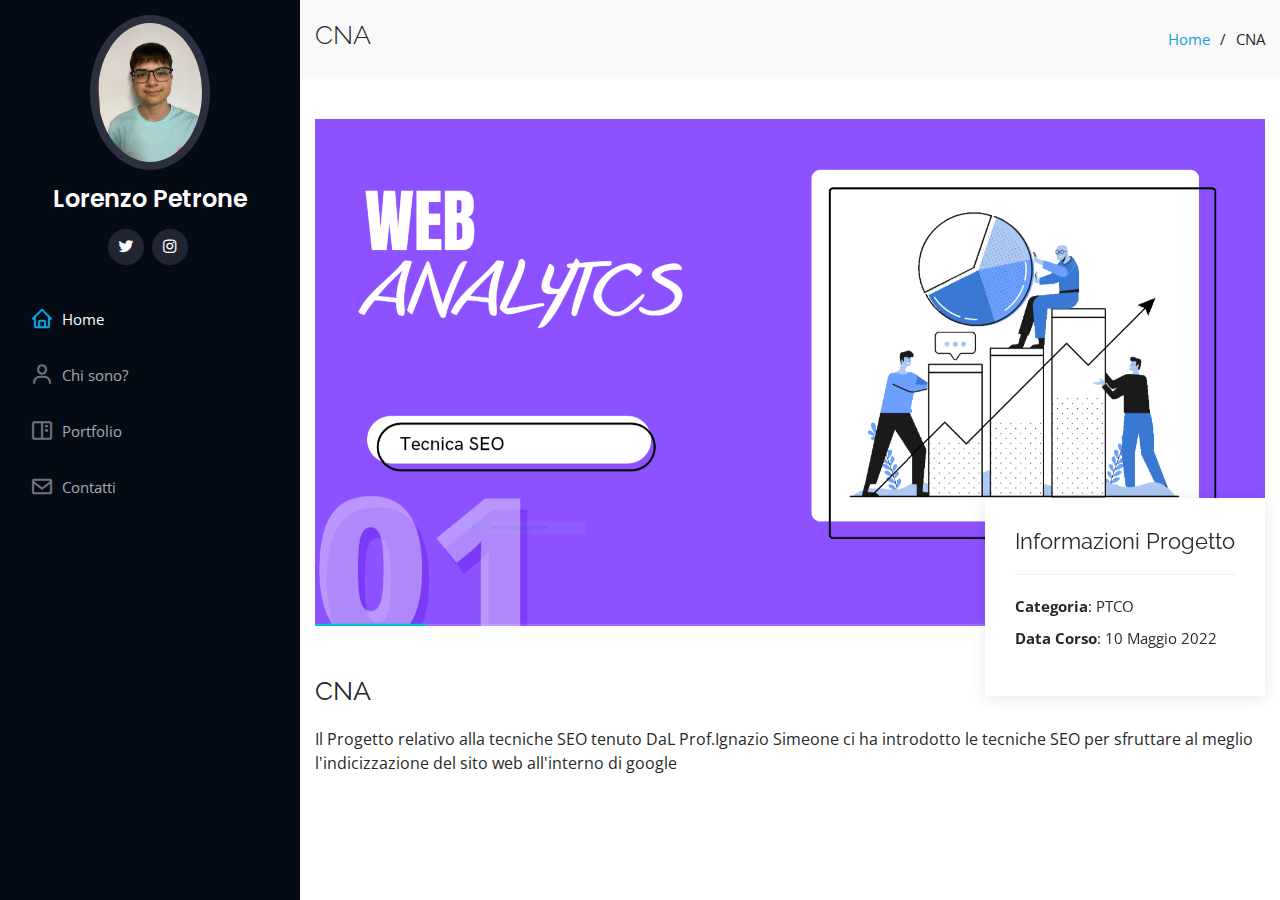
<file: seo.html>
<!DOCTYPE html>
<html lang="en">

<head>
  <meta charset="utf-8">
  <meta content="width=device-width, initial-scale=1.0" name="viewport">

  <title>Portfolio</title>
  <meta content="" name="description">
  <meta content="" name="keywords">

  <!-- Favicons -->
  <link href="assets/img/favicon.png" rel="icon">
  <link href="assets/img/apple-touch-icon.png" rel="apple-touch-icon">

  <!-- Google Fonts -->
  <link href="https://fonts.googleapis.com/css?family=Open+Sans:300,300i,400,400i,600,600i,700,700i|Raleway:300,300i,400,400i,500,500i,600,600i,700,700i|Poppins:300,300i,400,400i,500,500i,600,600i,700,700i" rel="stylesheet">

  <!-- Vendor CSS Files -->
  <link href="assets/vendor/bootstrap/css/bootstrap.min.css" rel="stylesheet">
  <link href="assets/vendor/icofont/icofont.min.css" rel="stylesheet">
  <link href="assets/vendor/boxicons/css/boxicons.min.css" rel="stylesheet">
  <link href="assets/vendor/venobox/venobox.css" rel="stylesheet">
  <link href="assets/vendor/owl.carousel/assets/owl.carousel.min.css" rel="stylesheet">
  <link href="assets/vendor/aos/aos.css" rel="stylesheet">

  <!-- Template Main CSS File -->
  <link href="assets/css/style.css" rel="stylesheet">
</head>

<body>

  <!-- ======= Mobile nav toggle button ======= -->
  <button type="button" class="mobile-nav-toggle d-xl-none"><i class="icofont-navigation-menu"></i></button>

  <!-- ======= Header ======= -->
  <header id="header">
    <div class="d-flex flex-column">

      <div class="profile">
        <img src="assets/img/lorenzo.jpeg" alt="" class="img-fluid rounded-circle">
        <h1 class="text-light"><a href="index.html">Lorenzo Petrone</a></h1>
        <div class="social-links mt-3 text-center">
          <a href="#" class="twitter"><i class="bx bxl-twitter"></i></a>
          <a href="#" class="instagram"><i class="bx bxl-instagram"></i></a>
        </div>
      </div>

      <nav class="nav-menu">
        <ul>
          <li class="active"><a href="index.html"><i class="bx bx-home"></i> <span>Home</span></a></li>
          <li><a href="#about"><i class="bx bx-user"></i> <span>Chi sono?</span></a></li>
          <li><a href="#portfolio"><i class="bx bx-book-content"></i> Portfolio</a></li>
          <li><a href="#contact"><i class="bx bx-envelope"></i> Contatti</a></li>

        </ul>
      </nav><!-- .nav-menu -->
      <button type="button" class="mobile-nav-toggle d-xl-none"><i class="icofont-navigation-menu"></i></button>

    </div>
  </header><!-- End Header -->

  <main id="main">

    <!-- ======= Breadcrumbs ======= -->
    <section id="breadcrumbs" class="breadcrumbs">
      <div class="container">

        <div class="d-flex justify-content-between align-items-center">
          <h2>CNA</h2>
          <ol>
            <li><a href="index.html">Home</a></li>
            <li>CNA</li>
          </ol>
        </div>

      </div>
    </section><!-- End Breadcrumbs -->

    <!-- ======= Portfolio Details Section ======= -->
    <section id="portfolio-details" class="portfolio-details">
      <div class="container">

        <div class="portfolio-details-container">

          <div class="owl-carousel portfolio-details-carousel">
            <img src="assets/img/seo.PNG" class="img-fluid" alt="">
          </div>

          <div class="portfolio-info">
            <h3>Informazioni Progetto</h3>
            <ul>
              <li><strong>Categoria</strong>: PTCO</li>
              <li><strong>Data Corso</strong>: 10 Maggio 2022</li>
            </ul>
          </div>

        </div>

        <div class="portfolio-description">
          <h2>CNA</h2>
          <p>
            Il Progetto relativo alla tecniche SEO tenuto DaL Prof.Ignazio Simeone ci ha introdotto le tecniche SEO per sfruttare al meglio l'indicizzazione del sito web all'interno di google 
          </p>
       

      </div>
    </section><!-- End Portfolio Details Section -->



  <a href="#" class="back-to-top"><i class="icofont-simple-up"></i></a>

  <!-- Vendor JS Files -->
  <script src="assets/vendor/jquery/jquery.min.js"></script>
  <script src="assets/vendor/bootstrap/js/bootstrap.bundle.min.js"></script>
  <script src="assets/vendor/jquery.easing/jquery.easing.min.js"></script>
  <script src="assets/vendor/php-email-form/validate.js"></script>
  <script src="assets/vendor/waypoints/jquery.waypoints.min.js"></script>
  <script src="assets/vendor/counterup/counterup.min.js"></script>
  <script src="assets/vendor/isotope-layout/isotope.pkgd.min.js"></script>
  <script src="assets/vendor/venobox/venobox.min.js"></script>
  <script src="assets/vendor/owl.carousel/owl.carousel.min.js"></script>
  <script src="assets/vendor/typed.js/typed.min.js"></script>
  <script src="assets/vendor/aos/aos.js"></script>

  <!-- Template Main JS File -->
  <script src="assets/js/main.js"></script>

</body>

</html>
</file>
<file: assets/vendor/venobox/venobox.css>
/* ------ venobox.css --------*/
.vbox-overlay *, .vbox-overlay *:before, .vbox-overlay *:after{
    -webkit-backface-visibility: hidden;
    -webkit-box-sizing:border-box;
    -moz-box-sizing:border-box;
    box-sizing:border-box;
}
.vbox-overlay * { 
    -webkit-backface-visibility: visible;
    backface-visibility: visible;
}
.vbox-overlay{
    display: -webkit-flex;
    display: flex;
    -webkit-flex-direction: column;
    flex-direction: column;
    -webkit-justify-content: center;
    justify-content: center;
    -webkit-align-items: center;
    align-items: center;
    position: fixed;
    left: 0;
    top: 0;
    bottom: 0;
    right: 0;
    z-index: 999999;
}

/* ----- navigation ----- */
.vbox-title{
    width: 100%;
    height: 40px;
    float: left;
    text-align: center;
    line-height: 28px;
    font-size: 12px;
    padding: 6px 50px;
    overflow: hidden;
    position: fixed;
    display: none;
    left: 0;
    z-index: 89;
}
.vbox-close{
    cursor: pointer;
    position: fixed;
    top: -1px;
    right: 0;
    width: 50px;
    height: 40px;
    padding: 6px;
    display: block;
    background-position:10px center;
    overflow: hidden;
    font-size: 24px;
    line-height: 1;
    text-align: center;
    z-index: 99;
}
.vbox-left{
    cursor: pointer;
    position: fixed;
    left: 0;
    height: 40px;
    overflow: hidden;
    line-height: 28px;
    font-size: 12px;
    z-index: 99;
    display: flex;
    align-items:center;
}
.vbox-num{
    display: inline-block;
    margin: 6px 0 6px 15px;
}
/* ----- Social share ----- */
.vbox-share{
    line-height: 28px;
    font-size: 12px;
    overflow: hidden;
    position: fixed;
    left: 0;
    z-index: 98;
    display: flex;
    align-items:center;
    justify-content: center;
    width: 100%;
    text-align: center;
}
.vbox-share svg{
    max-height: 28px;
    width: 28px;
    z-index: 10;
    margin-left: 12px;
    margin-top: 6px;
    margin-bottom: 6px;
    vertical-align: middle;
}


/* ----- navigation ARROWS ----- */
.vbox-next, .vbox-prev{
    position: fixed;
    top: 50%;
    margin-top: -15px;
    overflow: hidden;
    cursor: pointer;
    display: block;
    width: 45px;
    height: 45px;
    z-index: 99;
}
.vbox-next span, .vbox-prev span{
    position: relative;
    width: 20px;
    height: 20px;
    border: 2px solid transparent;
    border-top-color: #B6B6B6;
    border-right-color: #B6B6B6;
    text-indent: -100px;
    position: absolute;
    top: 8px;
    display: block;
}
.vbox-prev{
    left: 15px;
}
.vbox-next{
    right: 15px;
}
.vbox-prev span{
    left: 10px;
    -ms-transform: rotate(-135deg);
    -webkit-transform: rotate(-135deg);
    transform: rotate(-135deg);
}
.vbox-next span{
    -ms-transform: rotate(45deg);
    -webkit-transform: rotate(45deg);
    transform: rotate(45deg);
    right: 10px;
}
/* ------- inline window ------ */
.vbox-inline{
    width: 420px;
    height: 315px;
    height: 70vh;
    padding: 10px;
    background: #fff;
    margin: 0 auto;
    overflow: auto;
    text-align: left;
}
/* ------- Video & iFrames window ------ */
.venoframe{
    max-width: 100%;
    width: 100%;
    border: none;
    width: 100%;
    height: 260px;
    height: 70vh;
}
.venoframe.vbvid{
    height: 260px;
}
@media (min-width: 768px) {
    .venoframe, .vbox-inline{
        width: 90%;
        height: 360px;
        height: 70vh;
    }
    .venoframe.vbvid{
        width: 640px;
        height: 360px;
    }
}
@media (min-width: 992px) {
    .venoframe, .vbox-inline{
        max-width: 1200px;
        width: 80%;
        height: 540px;
        height: 70vh;
    }
    .venoframe.vbvid{
        width: 960px;
        height: 540px;
    }
}
/* 
Please do NOT edit this part! 
or at least read this note: http://i.imgur.com/7C0ws9e.gif
*/
.vbox-open{
    overflow: hidden;
}
.vbox-container{
    position: absolute;
    left: 0;
    right: 0;
    top: 0;
    bottom: 0;
    overflow-x: hidden;
    overflow-y: scroll;
    overflow-scrolling: touch;
    -webkit-overflow-scrolling: touch;
    z-index: 20;
    max-height: 100%;

}

.vbox-content{
    text-align: center;
    float: left;
    width: 100%;
    position: relative;
    overflow: hidden;
    padding: 20px 4%;
}
.vbox-container img{
    max-width: 100%;
    height: auto;
}
.vbox-figlio{
    box-shadow: 0 0 12px rgba(0,0,0,0.19), 0 6px 6px rgba(0,0,0,0.23);
    max-width: 100%;
    text-align: initial;
}
img.vbox-figlio{
    -webkit-user-select: none;
-khtml-user-select: none;
-moz-user-select: none;
-o-user-select: none;
user-select: none;
}
.vbox-content.swipe-left{
    margin-left: -200px !important;
}
.vbox-content.swipe-right{
    margin-left: 200px !important;
}
.vbox-animated{
    webkit-transition: margin 300ms ease-out;
    transition: margin 300ms ease-out;
}

/* ---------- preloader ----------
 * SPINKIT 
 * http://tobiasahlin.com/spinkit/
-------------------------------- */
.sk-double-bounce,.sk-rotating-plane{width:40px;height:40px;margin:40px auto}.sk-rotating-plane{background-color:#333;-webkit-animation:sk-rotatePlane 1.2s infinite ease-in-out;animation:sk-rotatePlane 1.2s infinite ease-in-out}@-webkit-keyframes sk-rotatePlane{0%{-webkit-transform:perspective(120px) rotateX(0) rotateY(0);transform:perspective(120px) rotateX(0) rotateY(0)}50%{-webkit-transform:perspective(120px) rotateX(-180.1deg) rotateY(0);transform:perspective(120px) rotateX(-180.1deg) rotateY(0)}100%{-webkit-transform:perspective(120px) rotateX(-180deg) rotateY(-179.9deg);transform:perspective(120px) rotateX(-180deg) rotateY(-179.9deg)}}@keyframes sk-rotatePlane{0%{-webkit-transform:perspective(120px) rotateX(0) rotateY(0);transform:perspective(120px) rotateX(0) rotateY(0)}50%{-webkit-transform:perspective(120px) rotateX(-180.1deg) rotateY(0);transform:perspective(120px) rotateX(-180.1deg) rotateY(0)}100%{-webkit-transform:perspective(120px) rotateX(-180deg) rotateY(-179.9deg);transform:perspective(120px) rotateX(-180deg) rotateY(-179.9deg)}}.sk-double-bounce{position:relative}.sk-double-bounce .sk-child{width:100%;height:100%;border-radius:50%;background-color:#333;opacity:.6;position:absolute;top:0;left:0;-webkit-animation:sk-doubleBounce 2s infinite ease-in-out;animation:sk-doubleBounce 2s infinite ease-in-out}.sk-chasing-dots .sk-child,.sk-spinner-pulse,.sk-three-bounce .sk-child{background-color:#333;border-radius:100%}.sk-double-bounce .sk-double-bounce2{-webkit-animation-delay:-1s;animation-delay:-1s}@-webkit-keyframes sk-doubleBounce{0%,100%{-webkit-transform:scale(0);transform:scale(0)}50%{-webkit-transform:scale(1);transform:scale(1)}}@keyframes sk-doubleBounce{0%,100%{-webkit-transform:scale(0);transform:scale(0)}50%{-webkit-transform:scale(1);transform:scale(1)}}.sk-wave{margin:40px auto;width:50px;height:40px;text-align:center;font-size:10px}.sk-wave .sk-rect{background-color:#333;height:100%;width:6px;display:inline-block;-webkit-animation:sk-waveStretchDelay 1.2s infinite ease-in-out;animation:sk-waveStretchDelay 1.2s infinite ease-in-out}.sk-wave .sk-rect1{-webkit-animation-delay:-1.2s;animation-delay:-1.2s}.sk-wave .sk-rect2{-webkit-animation-delay:-1.1s;animation-delay:-1.1s}.sk-wave .sk-rect3{-webkit-animation-delay:-1s;animation-delay:-1s}.sk-wave .sk-rect4{-webkit-animation-delay:-.9s;animation-delay:-.9s}.sk-wave .sk-rect5{-webkit-animation-delay:-.8s;animation-delay:-.8s}@-webkit-keyframes sk-waveStretchDelay{0%,100%,40%{-webkit-transform:scaleY(.4);transform:scaleY(.4)}20%{-webkit-transform:scaleY(1);transform:scaleY(1)}}@keyframes sk-waveStretchDelay{0%,100%,40%{-webkit-transform:scaleY(.4);transform:scaleY(.4)}20%{-webkit-transform:scaleY(1);transform:scaleY(1)}}.sk-wandering-cubes{margin:40px auto;width:40px;height:40px;position:relative}.sk-wandering-cubes .sk-cube{background-color:#333;width:10px;height:10px;position:absolute;top:0;left:0;-webkit-animation:sk-wanderingCube 1.8s ease-in-out -1.8s infinite both;animation:sk-wanderingCube 1.8s ease-in-out -1.8s infinite both}.sk-chasing-dots,.sk-spinner-pulse{width:40px;height:40px;margin:40px auto}.sk-wandering-cubes .sk-cube2{-webkit-animation-delay:-.9s;animation-delay:-.9s}@-webkit-keyframes sk-wanderingCube{0%{-webkit-transform:rotate(0);transform:rotate(0)}25%{-webkit-transform:translateX(30px) rotate(-90deg) scale(.5);transform:translateX(30px) rotate(-90deg) scale(.5)}50%{-webkit-transform:translateX(30px) translateY(30px) rotate(-179deg);transform:translateX(30px) translateY(30px) rotate(-179deg)}50.1%{-webkit-transform:translateX(30px) translateY(30px) rotate(-180deg);transform:translateX(30px) translateY(30px) rotate(-180deg)}75%{-webkit-transform:translateX(0) translateY(30px) rotate(-270deg) scale(.5);transform:translateX(0) translateY(30px) rotate(-270deg) scale(.5)}100%{-webkit-transform:rotate(-360deg);transform:rotate(-360deg)}}@keyframes sk-wanderingCube{0%{-webkit-transform:rotate(0);transform:rotate(0)}25%{-webkit-transform:translateX(30px) rotate(-90deg) scale(.5);transform:translateX(30px) rotate(-90deg) scale(.5)}50%{-webkit-transform:translateX(30px) translateY(30px) rotate(-179deg);transform:translateX(30px) translateY(30px) rotate(-179deg)}50.1%{-webkit-transform:translateX(30px) translateY(30px) rotate(-180deg);transform:translateX(30px) translateY(30px) rotate(-180deg)}75%{-webkit-transform:translateX(0) translateY(30px) rotate(-270deg) scale(.5);transform:translateX(0) translateY(30px) rotate(-270deg) scale(.5)}100%{-webkit-transform:rotate(-360deg);transform:rotate(-360deg)}}.sk-spinner-pulse{-webkit-animation:sk-pulseScaleOut 1s infinite ease-in-out;animation:sk-pulseScaleOut 1s infinite ease-in-out}@-webkit-keyframes sk-pulseScaleOut{0%{-webkit-transform:scale(0);transform:scale(0)}100%{-webkit-transform:scale(1);transform:scale(1);opacity:0}}@keyframes sk-pulseScaleOut{0%{-webkit-transform:scale(0);transform:scale(0)}100%{-webkit-transform:scale(1);transform:scale(1);opacity:0}}.sk-chasing-dots{position:relative;text-align:center;-webkit-animation:sk-chasingDotsRotate 2s infinite linear;animation:sk-chasingDotsRotate 2s infinite linear}.sk-chasing-dots .sk-child{width:60%;height:60%;display:inline-block;position:absolute;top:0;-webkit-animation:sk-chasingDotsBounce 2s infinite ease-in-out;animation:sk-chasingDotsBounce 2s infinite ease-in-out}.sk-chasing-dots .sk-dot2{top:auto;bottom:0;-webkit-animation-delay:-1s;animation-delay:-1s}@-webkit-keyframes sk-chasingDotsRotate{100%{-webkit-transform:rotate(360deg);transform:rotate(360deg)}}@keyframes sk-chasingDotsRotate{100%{-webkit-transform:rotate(360deg);transform:rotate(360deg)}}@-webkit-keyframes sk-chasingDotsBounce{0%,100%{-webkit-transform:scale(0);transform:scale(0)}50%{-webkit-transform:scale(1);transform:scale(1)}}@keyframes sk-chasingDotsBounce{0%,100%{-webkit-transform:scale(0);transform:scale(0)}50%{-webkit-transform:scale(1);transform:scale(1)}}.sk-three-bounce{margin:40px auto;width:80px;text-align:center}.sk-three-bounce .sk-child{width:20px;height:20px;display:inline-block;-webkit-animation:sk-three-bounce 1.4s ease-in-out 0s infinite both;animation:sk-three-bounce 1.4s ease-in-out 0s infinite both}.sk-circle .sk-child:before,.sk-fading-circle .sk-circle:before{display:block;border-radius:100%;content:'';background-color:#333}.sk-three-bounce .sk-bounce1{-webkit-animation-delay:-.32s;animation-delay:-.32s}.sk-three-bounce .sk-bounce2{-webkit-animation-delay:-.16s;animation-delay:-.16s}@-webkit-keyframes sk-three-bounce{0%,100%,80%{-webkit-transform:scale(0);transform:scale(0)}40%{-webkit-transform:scale(1);transform:scale(1)}}@keyframes sk-three-bounce{0%,100%,80%{-webkit-transform:scale(0);transform:scale(0)}40%{-webkit-transform:scale(1);transform:scale(1)}}.sk-circle{margin:40px auto;width:40px;height:40px;position:relative}.sk-circle .sk-child{width:100%;height:100%;position:absolute;left:0;top:0}.sk-circle .sk-child:before{margin:0 auto;width:15%;height:15%;-webkit-animation:sk-circleBounceDelay 1.2s infinite ease-in-out both;animation:sk-circleBounceDelay 1.2s infinite ease-in-out both}.sk-circle .sk-circle2{-webkit-transform:rotate(30deg);-ms-transform:rotate(30deg);transform:rotate(30deg)}.sk-circle .sk-circle3{-webkit-transform:rotate(60deg);-ms-transform:rotate(60deg);transform:rotate(60deg)}.sk-circle .sk-circle4{-webkit-transform:rotate(90deg);-ms-transform:rotate(90deg);transform:rotate(90deg)}.sk-circle .sk-circle5{-webkit-transform:rotate(120deg);-ms-transform:rotate(120deg);transform:rotate(120deg)}.sk-circle .sk-circle6{-webkit-transform:rotate(150deg);-ms-transform:rotate(150deg);transform:rotate(150deg)}.sk-circle .sk-circle7{-webkit-transform:rotate(180deg);-ms-transform:rotate(180deg);transform:rotate(180deg)}.sk-circle .sk-circle8{-webkit-transform:rotate(210deg);-ms-transform:rotate(210deg);transform:rotate(210deg)}.sk-circle .sk-circle9{-webkit-transform:rotate(240deg);-ms-transform:rotate(240deg);transform:rotate(240deg)}.sk-circle .sk-circle10{-webkit-transform:rotate(270deg);-ms-transform:rotate(270deg);transform:rotate(270deg)}.sk-circle .sk-circle11{-webkit-transform:rotate(300deg);-ms-transform:rotate(300deg);transform:rotate(300deg)}.sk-circle .sk-circle12{-webkit-transform:rotate(330deg);-ms-transform:rotate(330deg);transform:rotate(330deg)}.sk-circle .sk-circle2:before{-webkit-animation-delay:-1.1s;animation-delay:-1.1s}.sk-circle .sk-circle3:before{-webkit-animation-delay:-1s;animation-delay:-1s}.sk-circle .sk-circle4:before{-webkit-animation-delay:-.9s;animation-delay:-.9s}.sk-circle .sk-circle5:before{-webkit-animation-delay:-.8s;animation-delay:-.8s}.sk-circle .sk-circle6:before{-webkit-animation-delay:-.7s;animation-delay:-.7s}.sk-circle .sk-circle7:before{-webkit-animation-delay:-.6s;animation-delay:-.6s}.sk-circle .sk-circle8:before{-webkit-animation-delay:-.5s;animation-delay:-.5s}.sk-circle .sk-circle9:before{-webkit-animation-delay:-.4s;animation-delay:-.4s}.sk-circle .sk-circle10:before{-webkit-animation-delay:-.3s;animation-delay:-.3s}.sk-circle .sk-circle11:before{-webkit-animation-delay:-.2s;animation-delay:-.2s}.sk-circle .sk-circle12:before{-webkit-animation-delay:-.1s;animation-delay:-.1s}@-webkit-keyframes sk-circleBounceDelay{0%,100%,80%{-webkit-transform:scale(0);transform:scale(0)}40%{-webkit-transform:scale(1);transform:scale(1)}}@keyframes sk-circleBounceDelay{0%,100%,80%{-webkit-transform:scale(0);transform:scale(0)}40%{-webkit-transform:scale(1);transform:scale(1)}}.sk-cube-grid{width:40px;height:40px;margin:40px auto}.sk-cube-grid .sk-cube{width:33.33%;height:33.33%;background-color:#333;float:left;-webkit-animation:sk-cubeGridScaleDelay 1.3s infinite ease-in-out;animation:sk-cubeGridScaleDelay 1.3s infinite ease-in-out}.sk-cube-grid .sk-cube1{-webkit-animation-delay:.2s;animation-delay:.2s}.sk-cube-grid .sk-cube2{-webkit-animation-delay:.3s;animation-delay:.3s}.sk-cube-grid .sk-cube3{-webkit-animation-delay:.4s;animation-delay:.4s}.sk-cube-grid .sk-cube4{-webkit-animation-delay:.1s;animation-delay:.1s}.sk-cube-grid .sk-cube5{-webkit-animation-delay:.2s;animation-delay:.2s}.sk-cube-grid .sk-cube6{-webkit-animation-delay:.3s;animation-delay:.3s}.sk-cube-grid .sk-cube7{-webkit-animation-delay:0ms;animation-delay:0ms}.sk-cube-grid .sk-cube8{-webkit-animation-delay:.1s;animation-delay:.1s}.sk-cube-grid .sk-cube9{-webkit-animation-delay:.2s;animation-delay:.2s}@-webkit-keyframes sk-cubeGridScaleDelay{0%,100%,70%{-webkit-transform:scale3D(1,1,1);transform:scale3D(1,1,1)}35%{-webkit-transform:scale3D(0,0,1);transform:scale3D(0,0,1)}}@keyframes sk-cubeGridScaleDelay{0%,100%,70%{-webkit-transform:scale3D(1,1,1);transform:scale3D(1,1,1)}35%{-webkit-transform:scale3D(0,0,1);transform:scale3D(0,0,1)}}.sk-fading-circle{margin:40px auto;width:40px;height:40px;position:relative}.sk-fading-circle .sk-circle{width:100%;height:100%;position:absolute;left:0;top:0}.sk-fading-circle .sk-circle:before{margin:0 auto;width:15%;height:15%;-webkit-animation:sk-circleFadeDelay 1.2s infinite ease-in-out both;animation:sk-circleFadeDelay 1.2s infinite ease-in-out both}.sk-fading-circle .sk-circle2{-webkit-transform:rotate(30deg);-ms-transform:rotate(30deg);transform:rotate(30deg)}.sk-fading-circle .sk-circle3{-webkit-transform:rotate(60deg);-ms-transform:rotate(60deg);transform:rotate(60deg)}.sk-fading-circle .sk-circle4{-webkit-transform:rotate(90deg);-ms-transform:rotate(90deg);transform:rotate(90deg)}.sk-fading-circle .sk-circle5{-webkit-transform:rotate(120deg);-ms-transform:rotate(120deg);transform:rotate(120deg)}.sk-fading-circle .sk-circle6{-webkit-transform:rotate(150deg);-ms-transform:rotate(150deg);transform:rotate(150deg)}.sk-fading-circle .sk-circle7{-webkit-transform:rotate(180deg);-ms-transform:rotate(180deg);transform:rotate(180deg)}.sk-fading-circle .sk-circle8{-webkit-transform:rotate(210deg);-ms-transform:rotate(210deg);transform:rotate(210deg)}.sk-fading-circle .sk-circle9{-webkit-transform:rotate(240deg);-ms-transform:rotate(240deg);transform:rotate(240deg)}.sk-fading-circle .sk-circle10{-webkit-transform:rotate(270deg);-ms-transform:rotate(270deg);transform:rotate(270deg)}.sk-fading-circle .sk-circle11{-webkit-transform:rotate(300deg);-ms-transform:rotate(300deg);transform:rotate(300deg)}.sk-fading-circle .sk-circle12{-webkit-transform:rotate(330deg);-ms-transform:rotate(330deg);transform:rotate(330deg)}.sk-fading-circle .sk-circle2:before{-webkit-animation-delay:-1.1s;animation-delay:-1.1s}.sk-fading-circle .sk-circle3:before{-webkit-animation-delay:-1s;animation-delay:-1s}.sk-fading-circle .sk-circle4:before{-webkit-animation-delay:-.9s;animation-delay:-.9s}.sk-fading-circle .sk-circle5:before{-webkit-animation-delay:-.8s;animation-delay:-.8s}.sk-fading-circle .sk-circle6:before{-webkit-animation-delay:-.7s;animation-delay:-.7s}.sk-fading-circle .sk-circle7:before{-webkit-animation-delay:-.6s;animation-delay:-.6s}.sk-fading-circle .sk-circle8:before{-webkit-animation-delay:-.5s;animation-delay:-.5s}.sk-fading-circle .sk-circle9:before{-webkit-animation-delay:-.4s;animation-delay:-.4s}.sk-fading-circle .sk-circle10:before{-webkit-animation-delay:-.3s;animation-delay:-.3s}.sk-fading-circle .sk-circle11:before{-webkit-animation-delay:-.2s;animation-delay:-.2s}.sk-fading-circle .sk-circle12:before{-webkit-animation-delay:-.1s;animation-delay:-.1s}@-webkit-keyframes sk-circleFadeDelay{0%,100%,39%{opacity:0}40%{opacity:1}}@keyframes sk-circleFadeDelay{0%,100%,39%{opacity:0}40%{opacity:1}}.sk-folding-cube{margin:40px auto;width:40px;height:40px;position:relative;-webkit-transform:rotateZ(45deg);transform:rotateZ(45deg)}.sk-folding-cube .sk-cube{float:left;width:50%;height:50%;position:relative;-webkit-transform:scale(1.1);-ms-transform:scale(1.1);transform:scale(1.1)}.sk-folding-cube .sk-cube:before{content:'';position:absolute;top:0;left:0;width:100%;height:100%;background-color:#333;-webkit-animation:sk-foldCubeAngle 2.4s infinite linear both;animation:sk-foldCubeAngle 2.4s infinite linear both;-webkit-transform-origin:100% 100%;-ms-transform-origin:100% 100%;transform-origin:100% 100%}.sk-folding-cube .sk-cube2{-webkit-transform:scale(1.1) rotateZ(90deg);transform:scale(1.1) rotateZ(90deg)}.sk-folding-cube .sk-cube3{-webkit-transform:scale(1.1) rotateZ(180deg);transform:scale(1.1) rotateZ(180deg)}.sk-folding-cube .sk-cube4{-webkit-transform:scale(1.1) rotateZ(270deg);transform:scale(1.1) rotateZ(270deg)}.sk-folding-cube .sk-cube2:before{-webkit-animation-delay:.3s;animation-delay:.3s}.sk-folding-cube .sk-cube3:before{-webkit-animation-delay:.6s;animation-delay:.6s}.sk-folding-cube .sk-cube4:before{-webkit-animation-delay:.9s;animation-delay:.9s}@-webkit-keyframes sk-foldCubeAngle{0%,10%{-webkit-transform:perspective(140px) rotateX(-180deg);transform:perspective(140px) rotateX(-180deg);opacity:0}25%,75%{-webkit-transform:perspective(140px) rotateX(0);transform:perspective(140px) rotateX(0);opacity:1}100%,90%{-webkit-transform:perspective(140px) rotateY(180deg);transform:perspective(140px) rotateY(180deg);opacity:0}}@keyframes sk-foldCubeAngle{0%,10%{-webkit-transform:perspective(140px) rotateX(-180deg);transform:perspective(140px) rotateX(-180deg);opacity:0}25%,75%{-webkit-transform:perspective(140px) rotateX(0);transform:perspective(140px) rotateX(0);opacity:1}100%,90%{-webkit-transform:perspective(140px) rotateY(180deg);transform:perspective(140px) rotateY(180deg);opacity:0}}
</file>
<file: assets/css/style.css>
/**
* Template Name: iPortfolio - v1.5.1
* Template URL: https://bootstrapmade.com/iportfolio-bootstrap-portfolio-websites-template/
* Author: BootstrapMade.com
* License: https://bootstrapmade.com/license/
*/

/*--------------------------------------------------------------
# General
--------------------------------------------------------------*/
body {
  font-family: "Open Sans", sans-serif;
  color: #272829;
}

a {
  color: #149ddd;
}

a:hover {
  color: #37b3ed;
  text-decoration: none;
}

h1, h2, h3, h4, h5, h6 {
  font-family: "Raleway", sans-serif;
}

/*--------------------------------------------------------------
# Back to top button
--------------------------------------------------------------*/
.back-to-top {
  position: fixed;
  display: none;
  width: 40px;
  height: 40px;
  border-radius: 50px;
  right: 15px;
  bottom: 15px;
  background: #149ddd;
  color: #fff;
  transition: display 0.5s ease-in-out;
  z-index: 99999;
}

.back-to-top i {
  font-size: 24px;
  position: absolute;
  top: 7px;
  left: 8px;
}

.back-to-top:hover {
  color: #fff;
  background: #2eafec;
  transition: background 0.2s ease-in-out;
}

/*--------------------------------------------------------------
# Header
--------------------------------------------------------------*/
#header {
  position: fixed;
  top: 0;
  left: 0;
  bottom: 0;
  width: 300px;
  transition: all ease-in-out 0.5s;
  z-index: 9997;
  transition: all 0.5s;
  padding: 0 15px;
  background: #040b14;
  overflow-y: auto;
}

#header .profile img {
  margin: 15px auto;
  display: block;
  width: 120px;
  border: 8px solid #2c2f3f;
}

#header .profile h1 {
  font-size: 24px;
  margin: 0;
  padding: 0;
  font-weight: 600;
  -moz-text-align-last: center;
  text-align-last: center;
  font-family: "Poppins", sans-serif;
}

#header .profile h1 a, #header .profile h1 a:hover {
  color: #fff;
  text-decoration: none;
}

#header .profile .social-links a {
  font-size: 18px;
  display: inline-block;
  background: #212431;
  color: #fff;
  line-height: 1;
  padding: 8px 0;
  margin-right: 4px;
  border-radius: 50%;
  text-align: center;
  width: 36px;
  height: 36px;
  transition: 0.3s;
}

#header .profile .social-links a:hover {
  background: #149ddd;
  color: #fff;
  text-decoration: none;
}

#main {
  margin-left: 300px;
}

@media (max-width: 1199px) {
  #header {
    left: -300px;
  }
  #main {
    margin-left: 0;
  }
}

hr {
  width: 25%;
  height: 5px;
  text-align: center;
  border-radius: 5px;
  background-color: #006eff;
  margin-left: 38%;
  margin-top: 8%;
  margin-bottom: 5%;
  clear: both;
}
/*--------------------------------------------------------------
# Navigation Menu
--------------------------------------------------------------*/
/* Desktop Navigation */
.nav-menu {
  padding-top: 30px;
}

.nav-menu * {
  margin: 0;
  padding: 0;
  list-style: none;
}

.nav-menu > ul > li {
  position: relative;
  white-space: nowrap;
}

.nav-menu a {
  display: flex;
  align-items: center;
  color: #a8a9b4;
  padding: 12px 15px;
  margin-bottom: 8px;
  transition: 0.3s;
  font-size: 15px;
}

.nav-menu a i {
  font-size: 24px;
  padding-right: 8px;
  color: #6f7180;
}

.nav-menu a:hover, .nav-menu .active > a, .nav-menu li:hover > a {
  text-decoration: none;
  color: #fff;
}

.nav-menu a:hover i, .nav-menu .active > a i, .nav-menu li:hover > a i {
  color: #149ddd;
}

/* Mobile Navigation */
.mobile-nav-toggle {
  position: fixed;
  right: 15px;
  top: 15px;
  z-index: 9998;
  border: 0;
  background: none;
  font-size: 24px;
  transition: all 0.4s;
  outline: none !important;
  line-height: 1;
  cursor: pointer;
  text-align: right;
}

.mobile-nav-toggle i {
  color: #149ddd;
}

.mobile-nav-active {
  overflow: hidden;
}

.mobile-nav-active #header {
  left: 0;
}

.mobile-nav-active .mobile-nav-toggle i {
  color: #fff;
}

/*--------------------------------------------------------------
# Hero Section
--------------------------------------------------------------*/
#hero {
  width: 100%;
  height: 100vh;
  background: url("../img/hero-bg.jpg") top center;
  background-size: cover;
}

#hero:before {
  content: "";
  background: rgba(5, 13, 24, 0.3);
  position: absolute;
  bottom: 0;
  top: 0;
  left: 0;
  right: 0;
  z-index: 1;
}

#hero .hero-container {
  position: relative;
  z-index: 2;
  min-width: 300px;
}

#hero h1 {
  margin: 0 0 10px 0;
  font-size: 64px;
  font-weight: 700;
  line-height: 56px;
  color: #fff;
}

#hero p {
  color: #fff;
  margin-bottom: 50px;
  font-size: 26px;
  font-family: "Poppins", sans-serif;
}

#hero p span {
  color: #fff;
  padding-bottom: 4px;
  letter-spacing: 1px;
  border-bottom: 3px solid #149ddd;
}

@media (min-width: 1024px) {
  #hero {
    background-attachment: fixed;
  }
}

@media (max-width: 768px) {
  #hero h1 {
    font-size: 28px;
    line-height: 36px;
  }
  #hero h2 {
    font-size: 18px;
    line-height: 24px;
    margin-bottom: 30px;
  }
}

/*--------------------------------------------------------------
# Sections General
--------------------------------------------------------------*/
section {
  padding: 60px 0;
  overflow: hidden;
}

.section-bg {
  background: #f5f8fd;
}

.section-title {
  padding-bottom: 30px;
}

.section-title h2 {
  font-size: 32px;
  font-weight: bold;
  margin-bottom: 20px;
  padding-bottom: 20px;
  position: relative;
  color: #173b6c;
}

.section-title h2::after {
  content: '';
  position: absolute;
  display: block;
  width: 50px;
  height: 3px;
  background: #149ddd;
  bottom: 0;
  left: 0;
}

.section-title p {
  margin-bottom: 0;
}

/*--------------------------------------------------------------
# About
--------------------------------------------------------------*/
.about .content h3 {
  font-weight: 700;
  font-size: 26px;
  color: #173b6c;
}

.about .content ul {
  list-style: none;
  padding: 0;
}

.about .content ul li {
  padding-bottom: 10px;
}

.about .content ul i {
  font-size: 20px;
  padding-right: 2px;
  color: #149ddd;
}

.about .content p:last-child {
  margin-bottom: 0;
}

/*--------------------------------------------------------------
# Facts
--------------------------------------------------------------*/
.facts {
  padding-bottom: 30px;
}

.facts .count-box {
  padding: 30px;
  width: 100%;
}

.facts .count-box i {
  display: block;
  font-size: 44px;
  color: #149ddd;
  float: left;
}

.facts .count-box span {
  font-size: 48px;
  line-height: 40px;
  display: block;
  font-weight: 700;
  color: #050d18;
  margin-left: 60px;
}

.facts .count-box p {
  padding: 15px 0 0 0;
  margin: 0 0 0 60px;
  font-family: "Raleway", sans-serif;
  font-size: 14px;
  color: #122f57;
}

.facts .count-box a {
  font-weight: 600;
  display: block;
  margin-top: 20px;
  color: #122f57;
  font-size: 15px;
  font-family: "Poppins", sans-serif;
  transition: ease-in-out 0.3s;
}

.facts .count-box a:hover {
  color: #1f5297;
}

/*--------------------------------------------------------------
# Akills
--------------------------------------------------------------*/
.skills .progress {
  height: 50px;
  display: block;
  background: none;
}

.skills .progress .skill {
  padding: 10px 0;
  margin: 0 0 6px 0;
  text-transform: uppercase;
  display: block;
  font-weight: 600;
  font-family: "Poppins", sans-serif;
  color: #050d18;
}

.skills .progress .skill .val {
  float: right;
  font-style: normal;
}

.skills .progress-bar-wrap {
  background: #dce8f8;
}

.skills .progress-bar {
  width: 1px;
  height: 10px;
  transition: .9s;
  background-color: #149ddd;
}

/*--------------------------------------------------------------
# Resume
--------------------------------------------------------------*/
.resume .resume-title {
  font-size: 26px;
  font-weight: 700;
  margin-top: 20px;
  margin-bottom: 20px;
  color: #050d18;
}

.resume .resume-item {
  padding: 0 0 20px 20px;
  margin-top: -2px;
  border-left: 2px solid #1f5297;
  position: relative;
}

.resume .resume-item h4 {
  line-height: 18px;
  font-size: 18px;
  font-weight: 600;
  text-transform: uppercase;
  font-family: "Poppins", sans-serif;
  color: #050d18;
  margin-bottom: 10px;
}

.resume .resume-item h5 {
  font-size: 16px;
  background: #e4edf9;
  padding: 5px 15px;
  display: inline-block;
  font-weight: 600;
  margin-bottom: 10px;
}

.resume .resume-item ul {
  padding-left: 20px;
}

.resume .resume-item ul li {
  padding-bottom: 10px;
}

.resume .resume-item:last-child {
  padding-bottom: 0;
}

.resume .resume-item::before {
  content: "";
  position: absolute;
  width: 16px;
  height: 16px;
  border-radius: 50px;
  left: -9px;
  top: 0;
  background: #fff;
  border: 2px solid #1f5297;
}

/*--------------------------------------------------------------
# Portfolio
--------------------------------------------------------------*/
.portfolio .portfolio-item {
  margin-bottom: 30px;
}

.portfolio #portfolio-flters {
  padding: 0;
  margin: 0 auto 35px auto;
  list-style: none;
  text-align: center;
  background: #fff;
  border-radius: 50px;
  padding: 2px 15px;
}

.portfolio #portfolio-flters li {
  cursor: pointer;
  display: inline-block;
  padding: 10px 15px 8px 15px;
  font-size: 14px;
  font-weight: 600;
  line-height: 1;
  text-transform: uppercase;
  color: #272829;
  margin-bottom: 5px;
  transition: all 0.3s ease-in-out;
}

.portfolio #portfolio-flters li:hover, .portfolio #portfolio-flters li.filter-active {
  color: #149ddd;
}

.portfolio #portfolio-flters li:last-child {
  margin-right: 0;
}

.portfolio .portfolio-wrap {
  transition: 0.3s;
  position: relative;
  overflow: hidden;
  z-index: 1;
}

.portfolio .portfolio-wrap::before {
  content: "";
  background: rgba(255, 255, 255, 0.5);
  position: absolute;
  left: 0;
  right: 0;
  top: 0;
  bottom: 0;
  transition: all ease-in-out 0.3s;
  z-index: 2;
  opacity: 0;
}

.portfolio .portfolio-wrap .portfolio-links {
  opacity: 1;
  left: 0;
  right: 0;
  bottom: -60px;
  z-index: 3;
  position: absolute;
  transition: all ease-in-out 0.3s;
  display: flex;
  justify-content: center;
}

.portfolio .portfolio-wrap .portfolio-links a {
  color: #fff;
  font-size: 28px;
  text-align: center;
  background: rgba(20, 157, 221, 0.75);
  transition: 0.3s;
  width: 50%;
}

.portfolio .portfolio-wrap .portfolio-links a:hover {
  background: rgba(20, 157, 221, 0.95);
}

.portfolio .portfolio-wrap .portfolio-links a + a {
  border-left: 1px solid #37b3ed;
}

.portfolio .portfolio-wrap:hover::before {
  top: 0;
  left: 0;
  right: 0;
  bottom: 0;
  opacity: 1;
}

.portfolio .portfolio-wrap:hover .portfolio-links {
  opacity: 1;
  bottom: 0;
}

/*--------------------------------------------------------------
# Services
--------------------------------------------------------------*/
.services .icon-box {
  margin-bottom: 20px;
}

.services .icon {
  float: left;
  display: flex;
  align-items: center;
  justify-content: center;
  width: 54px;
  height: 54px;
  background: #149ddd;
  border-radius: 50%;
  transition: 0.5s;
  border: 1px solid #149ddd;
}

.services .icon i {
  color: #fff;
  font-size: 24px;
}

.services .icon-box:hover .icon {
  background: #fff;
}

.services .icon-box:hover .icon i {
  color: #149ddd;
}

.services .title {
  margin-left: 80px;
  font-weight: 700;
  margin-bottom: 15px;
  font-size: 18px;
}

.services .title a {
  color: #343a40;
}

.services .title a:hover {
  color: #149ddd;
}

.services .description {
  margin-left: 80px;
  line-height: 24px;
  font-size: 14px;
}

/*--------------------------------------------------------------
# Testimonials
--------------------------------------------------------------*/
.testimonials .testimonial-item {
  box-sizing: content-box;
  text-align: center;
  min-height: 320px;
}

.testimonials .testimonial-item .testimonial-img {
  width: 90px;
  border-radius: 50%;
  margin: 0 auto;
}

.testimonials .testimonial-item h3 {
  font-size: 18px;
  font-weight: bold;
  margin: 10px 0 5px 0;
  color: #111;
}

.testimonials .testimonial-item h4 {
  font-size: 14px;
  color: #999;
  margin: 0;
}

.testimonials .testimonial-item .quote-icon-left, .testimonials .testimonial-item .quote-icon-right {
  color: #c3e8fa;
  font-size: 26px;
}

.testimonials .testimonial-item .quote-icon-left {
  display: inline-block;
  left: -5px;
  position: relative;
}

.testimonials .testimonial-item .quote-icon-right {
  display: inline-block;
  right: -5px;
  position: relative;
  top: 10px;
}

.testimonials .testimonial-item p {
  font-style: italic;
  margin: 0 15px 15px 15px;
  padding: 20px;
  background: #fff;
  position: relative;
  margin-bottom: 35px;
  border-radius: 6px;
  box-shadow: 0px 2px 15px rgba(0, 0, 0, 0.1);
}

.testimonials .testimonial-item p::after {
  content: "";
  width: 0;
  height: 0;
  border-top: 20px solid #fff;
  border-right: 20px solid transparent;
  border-left: 20px solid transparent;
  position: absolute;
  bottom: -20px;
  left: calc(50% - 20px);
}

.testimonials .owl-nav, .testimonials .owl-dots {
  margin-top: 5px;
  text-align: center;
}

.testimonials .owl-dot {
  display: inline-block;
  margin: 0 5px;
  width: 12px;
  height: 12px;
  border-radius: 50%;
  background-color: #ddd !important;
}

.testimonials .owl-dot.active {
  background-color: #149ddd !important;
}

@media (max-width: 767px) {
  .testimonials {
    margin: 30px 10px;
  }
}

/*--------------------------------------------------------------
# Contact
--------------------------------------------------------------*/
.contact {
  padding-bottom: 130px;
}

.contact .info {
  padding: 30px;
  background: #fff;
  width: 100%;
  box-shadow: 0 0 24px 0 rgba(0, 0, 0, 0.12);
}

.contact .info i {
  font-size: 20px;
  color: #149ddd;
  float: left;
  width: 44px;
  height: 44px;
  background: #dff3fc;
  display: flex;
  justify-content: center;
  align-items: center;
  border-radius: 50px;
  transition: all 0.3s ease-in-out;
}

.contact .info h4 {
  padding: 0 0 0 60px;
  font-size: 22px;
  font-weight: 600;
  margin-bottom: 5px;
  color: #050d18;
}

.contact .info p {
  padding: 0 0 10px 60px;
  margin-bottom: 20px;
  font-size: 14px;
  color: #173b6c;
}

.contact .info .email p {
  padding-top: 5px;
}

.contact .info .social-links {
  padding-left: 60px;
}

.contact .info .social-links a {
  font-size: 18px;
  display: inline-block;
  background: #333;
  color: #fff;
  line-height: 1;
  padding: 8px 0;
  border-radius: 50%;
  text-align: center;
  width: 36px;
  height: 36px;
  transition: 0.3s;
  margin-right: 10px;
}

.contact .info .social-links a:hover {
  background: #149ddd;
  color: #fff;
}

.contact .info .email:hover i, .contact .info .address:hover i, .contact .info .phone:hover i {
  background: #149ddd;
  color: #fff;
}

.contact .php-email-form {
  width: 100%;
  padding: 30px;
  background: #fff;
  box-shadow: 0 0 24px 0 rgba(0, 0, 0, 0.12);
}

.contact .php-email-form .form-group {
  padding-bottom: 8px;
}

.contact .php-email-form .validate {
  display: none;
  color: red;
  margin: 0 0 15px 0;
  font-weight: 400;
  font-size: 13px;
}

.contact .php-email-form .error-message {
  display: none;
  color: #fff;
  background: #ed3c0d;
  text-align: left;
  padding: 15px;
  font-weight: 600;
}

.contact .php-email-form .error-message br + br {
  margin-top: 25px;
}

.contact .php-email-form .sent-message {
  display: none;
  color: #fff;
  background: #18d26e;
  text-align: center;
  padding: 15px;
  font-weight: 600;
}

.contact .php-email-form .loading {
  display: none;
  background: #fff;
  text-align: center;
  padding: 15px;
}

.contact .php-email-form .loading:before {
  content: "";
  display: inline-block;
  border-radius: 50%;
  width: 24px;
  height: 24px;
  margin: 0 10px -6px 0;
  border: 3px solid #18d26e;
  border-top-color: #eee;
  -webkit-animation: animate-loading 1s linear infinite;
  animation: animate-loading 1s linear infinite;
}

.contact .php-email-form input, .contact .php-email-form textarea {
  border-radius: 0;
  box-shadow: none;
  font-size: 14px;
}

.contact .php-email-form input {
  height: 44px;
}

.contact .php-email-form textarea {
  padding: 10px 12px;
}

.contact .php-email-form button[type="submit"] {
  background: #149ddd;
  border: 0;
  padding: 10px 24px;
  color: #fff;
  transition: 0.4s;
  border-radius: 4px;
}

.contact .php-email-form button[type="submit"]:hover {
  background: #37b3ed;
}

@-webkit-keyframes animate-loading {
  0% {
    transform: rotate(0deg);
  }
  100% {
    transform: rotate(360deg);
  }
}

@keyframes animate-loading {
  0% {
    transform: rotate(0deg);
  }
  100% {
    transform: rotate(360deg);
  }
}

/*--------------------------------------------------------------
# Breadcrumbs
--------------------------------------------------------------*/
.breadcrumbs {
  padding: 20px 0;
  background: #f9f9f9;
}

.breadcrumbs h2 {
  font-size: 26px;
  font-weight: 300;
}

.breadcrumbs ol {
  display: flex;
  flex-wrap: wrap;
  list-style: none;
  padding: 0;
  margin: 0;
  font-size: 15px;
}

.breadcrumbs ol li + li {
  padding-left: 10px;
}

.breadcrumbs ol li + li::before {
  display: inline-block;
  padding-right: 10px;
  color: #0e2442;
  content: "/";
}

@media (max-width: 768px) {
  .breadcrumbs .d-flex {
    display: block !important;
  }
  .breadcrumbs ol {
    display: block;
  }
  .breadcrumbs ol li {
    display: inline-block;
  }
}

/*--------------------------------------------------------------
# Portfolio Details
--------------------------------------------------------------*/
.portfolio-details {
  padding-top: 40px;
}

.portfolio-details .portfolio-details-container {
  position: relative;
}

.portfolio-details .portfolio-details-carousel {
  position: relative;
  z-index: 1;
}

.portfolio-details .portfolio-details-carousel .owl-nav, .portfolio-details .portfolio-details-carousel .owl-dots {
  margin-top: 5px;
  text-align: left;
}

.portfolio-details .portfolio-details-carousel .owl-dot {
  display: inline-block;
  margin: 0 10px 0 0;
  width: 12px;
  height: 12px;
  border-radius: 50%;
  background-color: #ddd !important;
}

.portfolio-details .portfolio-details-carousel .owl-dot.active {
  background-color: #149ddd !important;
}

.portfolio-details .portfolio-info {
  padding: 30px;
  position: absolute;
  right: 0;
  bottom: -70px;
  background: #fff;
  box-shadow: 0px 2px 15px rgba(0, 0, 0, 0.1);
  z-index: 2;
}

.portfolio-details .portfolio-info h3 {
  font-size: 22px;
  font-weight: 400;
  margin-bottom: 20px;
  padding-bottom: 20px;
  border-bottom: 1px solid #eee;
}

.portfolio-details .portfolio-info ul {
  list-style: none;
  padding: 0;
  font-size: 15px;
}

.portfolio-details .portfolio-info ul li + li {
  margin-top: 10px;
}

.portfolio-details .portfolio-description {
  padding-top: 50px;
}

.portfolio-details .portfolio-description h2 {
  width: 50%;
  font-size: 26px;
  font-weight: 400;
  margin-bottom: 20px;
}

.portfolio-details .portfolio-description p {
  padding: 0;
}

@media (max-width: 768px) {
  .portfolio-details .portfolio-description h2 {
    width: 100%;
  }
  .portfolio-details .portfolio-info {
    position: static;
    margin-top: 30px;
  }
}

/*--------------------------------------------------------------
# Footer
--------------------------------------------------------------*/
#footer {
  padding: 15px;
  color: #f4f6fd;
  font-size: 14px;
  position: fixed;
  left: 0;
  bottom: 0;
  width: 300px;
  z-index: 9999;
  background: #040b14;
}

#footer .copyright {
  text-align: center;
}

#footer .credits {
  padding-top: 5px;
  text-align: center;
  font-size: 13px;
  color: #eaebf0;
}

@media (max-width: 1199px) {
  #footer {
    position: static;
    width: auto;
    padding-right: 20px 15px;
  }
}
</file>
